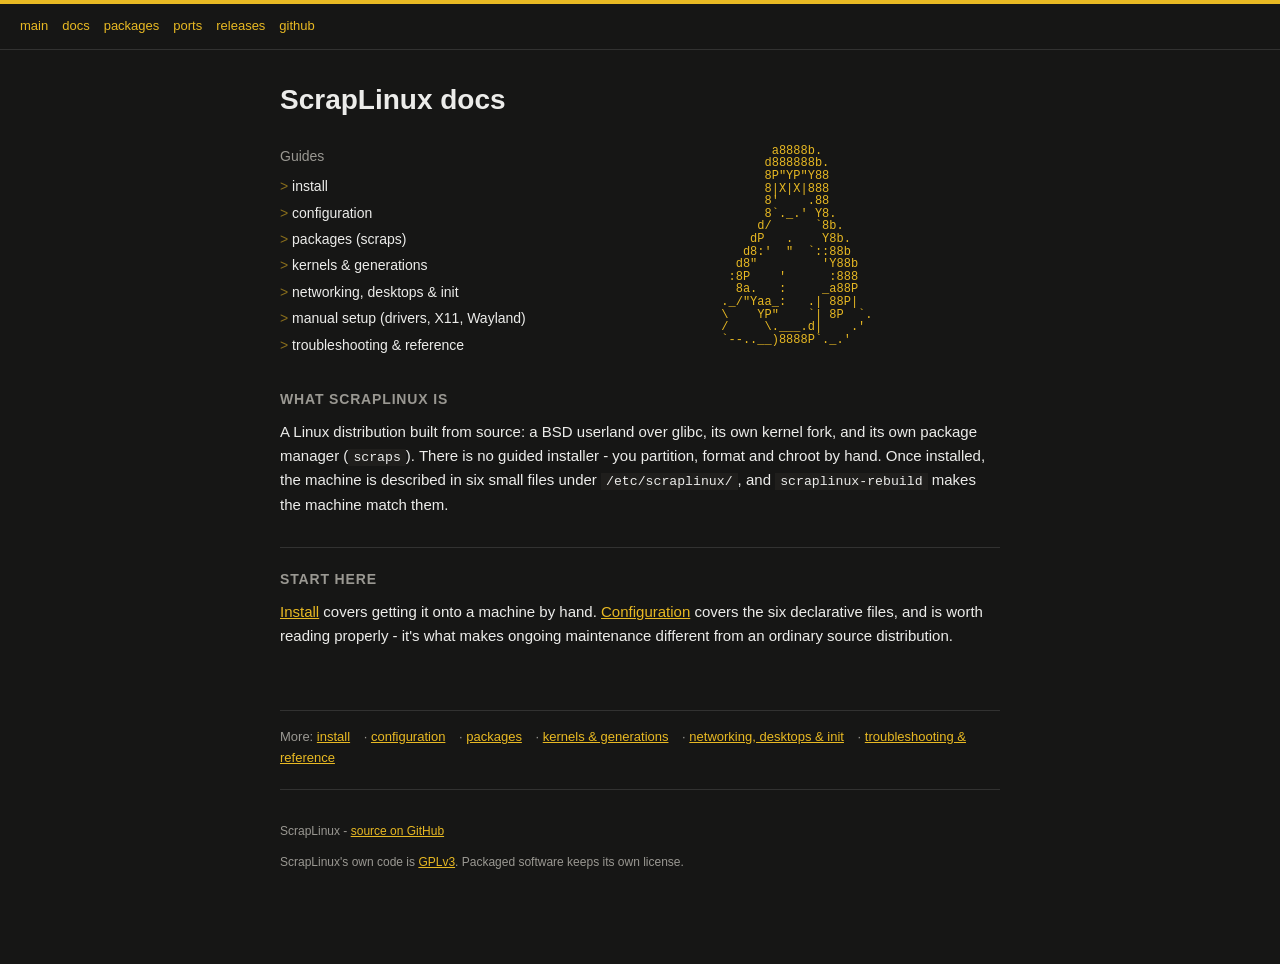
<file: index.html>
<!DOCTYPE html>
<html lang="en">
<head>
<meta charset="utf-8">
<meta name="viewport" content="width=device-width, initial-scale=1">
<title>ScrapLinux docs</title>
<link rel="stylesheet" href="/style.css">
</head>
<body>
<nav class="topbar">
  <a href="https://scraplinux.apiwow.net">main</a>
  <a href="https://scraplinux-docs.apiwow.net">docs</a>
  <a href="https://pkg-scraplinux.apiwow.net">packages</a>
  <a href="https://ports-scraplinux.apiwow.net">ports</a>
  <a href="https://scraplinux-releases.apiwow.net">releases</a>
  <a href="https://github.com/apiwo/scraplinux">github</a>
</nav>
<div class="wrap">
  <header class="hero">
    <h1>ScrapLinux docs</h1>
  </header>

  <div class="top-grid">
    <div class="pages">
      <p>Guides</p>
      <ul>
        <li><a href="/install.html">install</a></li>
        <li><a href="/configure.html">configuration</a></li>
        <li><a href="/packages.html">packages (scraps)</a></li>
        <li><a href="/kernels.html">kernels &amp; generations</a></li>
        <li><a href="/networking.html">networking, desktops &amp; init</a></li>
        <li><a href="/manual.html">manual setup (drivers, X11, Wayland)</a></li>
        <li><a href="/troubleshooting.html">troubleshooting &amp; reference</a></li>
      </ul>
    </div>
    <div class="art">
      <pre>            a8888b.
           d888888b.
           8P"YP"Y88
           8|X|X|888
           8'    .88
           8`._.' Y8.
          d/      `8b.
         dP   .    Y8b.
        d8:'  "  `::88b
       d8"         'Y88b
      :8P    '      :888
       8a.   :     _a88P
     ._/"Yaa_:   .| 88P|
     \    YP"    `| 8P  `.
     /     \.___.d|    .'
     `--..__)8888P`._.'</pre>
    </div>
  </div>

  <section>
    <h2>What ScrapLinux is</h2>
    <p>A Linux distribution built from source: a BSD userland over glibc,
    its own kernel fork, and its own package manager (<code>scraps</code>).
    There is no guided installer - you partition, format and chroot by
    hand. Once installed, the machine is described in six small files
    under <code>/etc/scraplinux/</code>, and <code>scraplinux-rebuild</code> makes
    the machine match them.</p>
  </section>

  <section>
    <h2>Start here</h2>
    <p><a href="/install.html">Install</a> covers getting it onto a
    machine by hand. <a href="/configure.html">Configuration</a> covers
    the six declarative files, and is worth reading properly - it's what
    makes ongoing maintenance different from an ordinary source
    distribution.</p>
  </section>

  <section class="docnav">
    More: <a href="/install.html">install</a> ·
    <a href="/configure.html">configuration</a> ·
    <a href="/packages.html">packages</a> ·
    <a href="/kernels.html">kernels &amp; generations</a> ·
    <a href="/networking.html">networking, desktops &amp; init</a> ·
    <a href="/troubleshooting.html">troubleshooting &amp; reference</a>
  </section>

  <footer>
    <p>ScrapLinux - <a href="https://github.com/apiwo/scraplinux">source on GitHub</a></p>
    <p>ScrapLinux's own code is <a href="https://github.com/apiwo/scraplinux/blob/main/LICENSE">GPLv3</a>. Packaged software keeps its own license.</p>
  </footer>
</div>
</body>
</html>
</file>
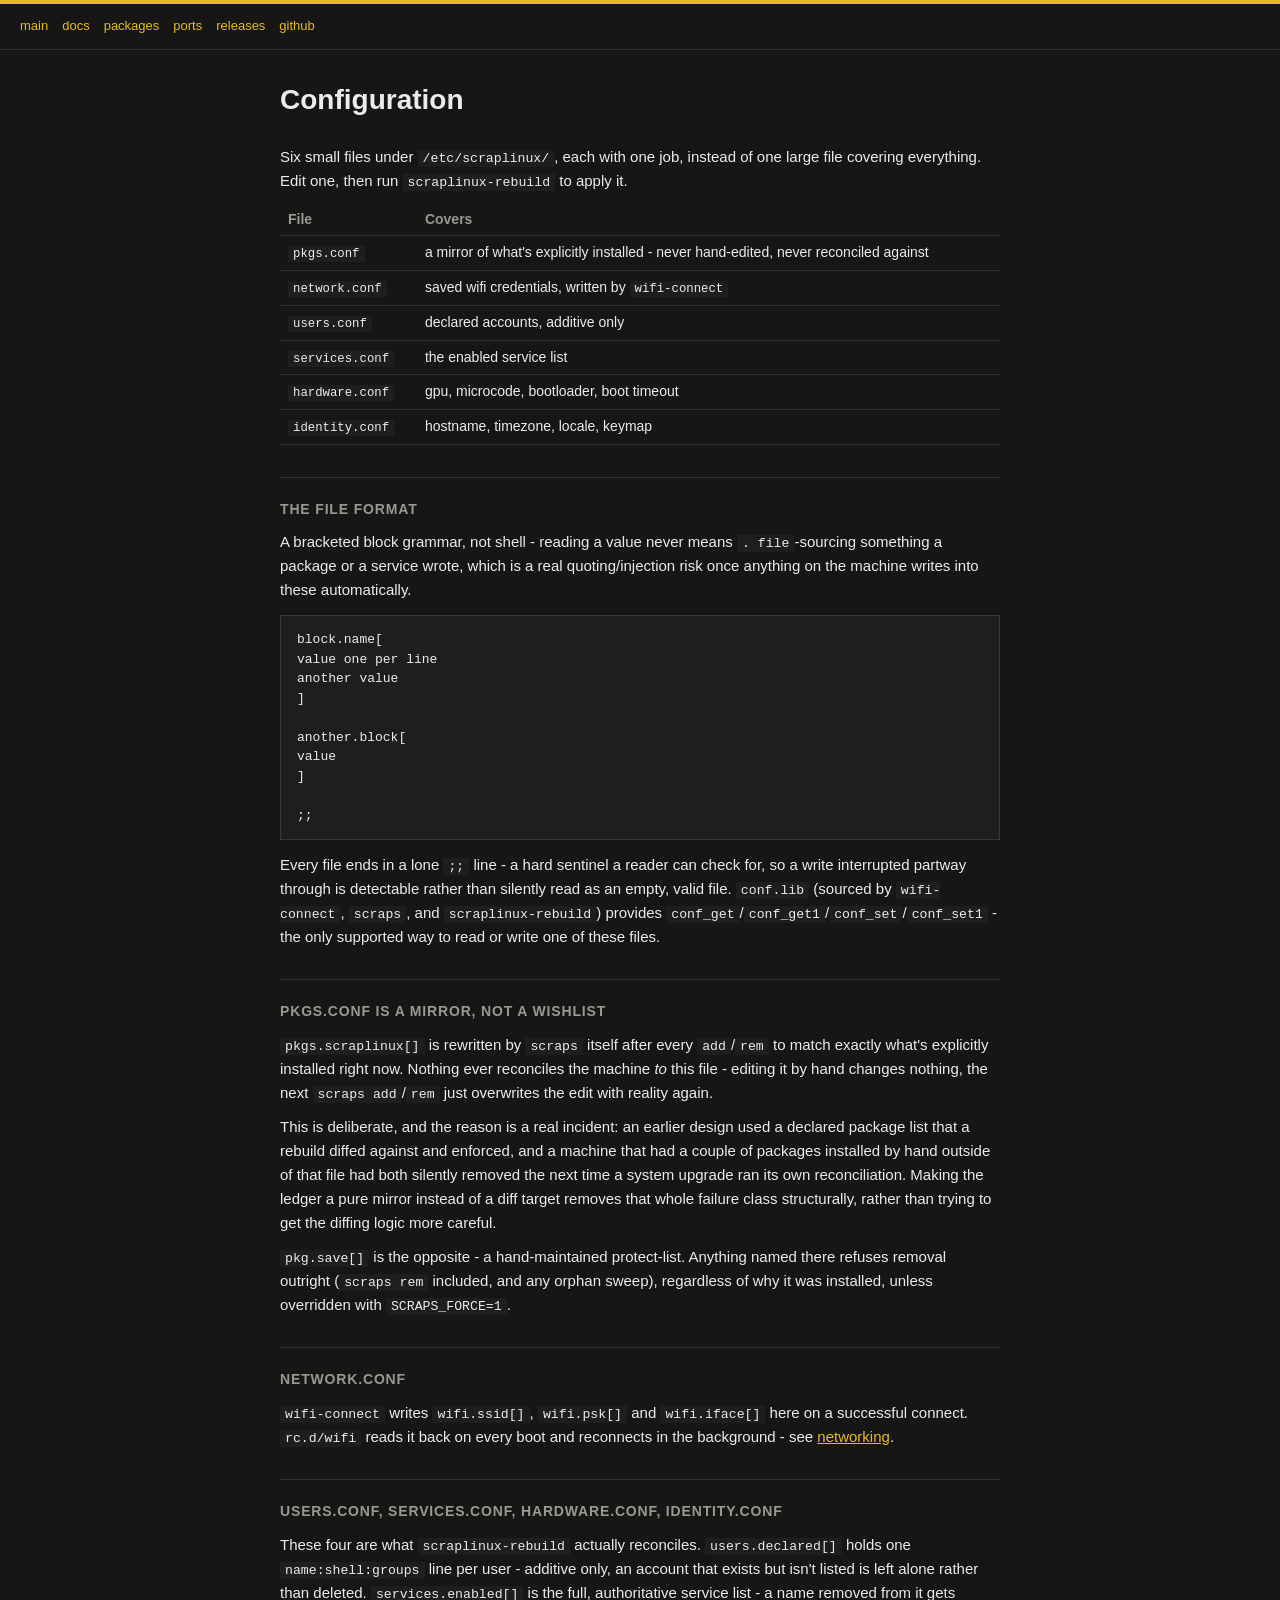
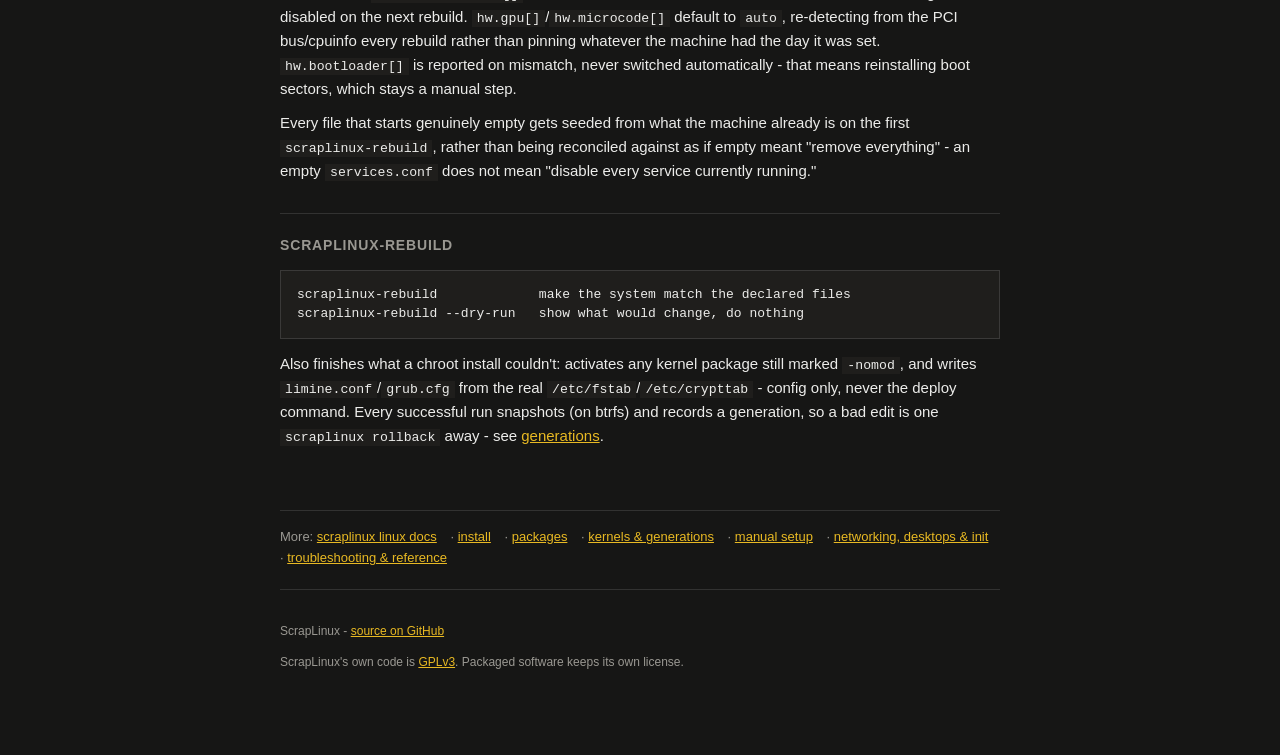
<file: configure.html>
<!DOCTYPE html>
<html lang="en">
<head>
<meta charset="utf-8">
<meta name="viewport" content="width=device-width, initial-scale=1">
<title>Configuration - ScrapLinux docs</title>
<link rel="stylesheet" href="/style.css">
</head>
<body>
<nav class="topbar">
  <a href="https://scraplinux.apiwow.net">main</a>
  <a href="https://scraplinux-docs.apiwow.net">docs</a>
  <a href="https://pkg-scraplinux.apiwow.net">packages</a>
  <a href="https://ports-scraplinux.apiwow.net">ports</a>
  <a href="https://scraplinux-releases.apiwow.net">releases</a>
  <a href="https://github.com/apiwo/scraplinux">github</a>
</nav>
<div class="wrap">
  <header class="hero"><h1>Configuration</h1></header>

  <section>
    <p>Six small files under <code>/etc/scraplinux/</code>, each with one job,
    instead of one large file covering everything. Edit one, then run
    <code>scraplinux-rebuild</code> to apply it.</p>
    <table>
      <tr><th>File</th><th>Covers</th></tr>
      <tr><td><code>pkgs.conf</code></td><td>a mirror of what's explicitly installed - never hand-edited, never reconciled against</td></tr>
      <tr><td><code>network.conf</code></td><td>saved wifi credentials, written by <code>wifi-connect</code></td></tr>
      <tr><td><code>users.conf</code></td><td>declared accounts, additive only</td></tr>
      <tr><td><code>services.conf</code></td><td>the enabled service list</td></tr>
      <tr><td><code>hardware.conf</code></td><td>gpu, microcode, bootloader, boot timeout</td></tr>
      <tr><td><code>identity.conf</code></td><td>hostname, timezone, locale, keymap</td></tr>
    </table>
  </section>

  <section>
    <h2>The file format</h2>
    <p>A bracketed block grammar, not shell - reading a value never
    means <code>. file</code>-sourcing something a package or a service
    wrote, which is a real quoting/injection risk once anything on the
    machine writes into these automatically.</p>
    <pre class="code">block.name[
value one per line
another value
]

another.block[
value
]

;;</pre>
    <p>Every file ends in a lone <code>;;</code> line - a hard sentinel
    a reader can check for, so a write interrupted partway through is
    detectable rather than silently read as an empty, valid file.
    <code>conf.lib</code> (sourced by <code>wifi-connect</code>,
    <code>scraps</code>, and <code>scraplinux-rebuild</code>) provides
    <code>conf_get</code>/<code>conf_get1</code>/<code>conf_set</code>/<code>conf_set1</code>
    - the only supported way to read or write one of these files.</p>
  </section>

  <section>
    <h2>pkgs.conf is a mirror, not a wishlist</h2>
    <p><code>pkgs.scraplinux[]</code> is rewritten by <code>scraps</code> itself
    after every <code>add</code>/<code>rem</code> to match exactly what's
    explicitly installed right now. Nothing ever reconciles the machine
    <em>to</em> this file - editing it by hand changes nothing, the next
    <code>scraps add</code>/<code>rem</code> just overwrites the edit with
    reality again.</p>
    <p>This is deliberate, and the reason is a real incident: an earlier
    design used a declared package list that a rebuild diffed against and
    enforced, and a machine that had a couple of packages installed by
    hand outside of that file had both silently removed the next time a
    system upgrade ran its own reconciliation. Making the ledger a pure
    mirror instead of a diff target removes that whole failure class
    structurally, rather than trying to get the diffing logic more
    careful.</p>
    <p><code>pkg.save[]</code> is the opposite - a hand-maintained
    protect-list. Anything named there refuses removal outright
    (<code>scraps rem</code> included, and any orphan sweep), regardless of
    why it was installed, unless overridden with <code>SCRAPS_FORCE=1</code>.</p>
  </section>

  <section>
    <h2>network.conf</h2>
    <p><code>wifi-connect</code> writes <code>wifi.ssid[]</code>,
    <code>wifi.psk[]</code> and <code>wifi.iface[]</code> here on a
    successful connect. <code>rc.d/wifi</code> reads it back on every
    boot and reconnects in the background - see
    <a href="/networking.html">networking</a>.</p>
  </section>

  <section>
    <h2>users.conf, services.conf, hardware.conf, identity.conf</h2>
    <p>These four are what <code>scraplinux-rebuild</code> actually
    reconciles. <code>users.declared[]</code> holds one
    <code>name:shell:groups</code> line per user - additive only, an
    account that exists but isn't listed is left alone rather than
    deleted. <code>services.enabled[]</code> is the full, authoritative
    service list - a name removed from it gets disabled on the next
    rebuild. <code>hw.gpu[]</code>/<code>hw.microcode[]</code> default to
    <code>auto</code>, re-detecting from the PCI bus/cpuinfo every
    rebuild rather than pinning whatever the machine had the day it was
    set. <code>hw.bootloader[]</code> is reported on mismatch, never
    switched automatically - that means reinstalling boot sectors, which
    stays a manual step.</p>
    <p>Every file that starts genuinely empty gets seeded from what the
    machine already is on the first <code>scraplinux-rebuild</code>, rather
    than being reconciled against as if empty meant "remove everything" -
    an empty <code>services.conf</code> does not mean "disable every
    service currently running."</p>
  </section>

  <section>
    <h2>scraplinux-rebuild</h2>
    <pre class="code">scraplinux-rebuild             make the system match the declared files
scraplinux-rebuild --dry-run   show what would change, do nothing</pre>
    <p>Also finishes what a chroot install couldn't: activates any kernel
    package still marked <code>-nomod</code>, and writes
    <code>limine.conf</code>/<code>grub.cfg</code> from the real
    <code>/etc/fstab</code>/<code>/etc/crypttab</code> - config only,
    never the deploy command. Every successful run snapshots (on btrfs)
    and records a generation, so a bad edit is one
    <code>scraplinux rollback</code> away - see
    <a href="/kernels.html">generations</a>.</p>
  </section>

  <section class="docnav">
    More: <a href="/">scraplinux linux docs</a> ·
    <a href="/install.html">install</a> ·
    <a href="/packages.html">packages</a> ·
    <a href="/kernels.html">kernels &amp; generations</a> ·
    <a href="/manual.html">manual setup</a> ·
    <a href="/networking.html">networking, desktops &amp; init</a> ·
    <a href="/troubleshooting.html">troubleshooting &amp; reference</a>
  </section>

  <footer>
    <p>ScrapLinux - <a href="https://github.com/apiwo/scraplinux">source on GitHub</a></p>
    <p>ScrapLinux's own code is <a href="https://github.com/apiwo/scraplinux/blob/main/LICENSE">GPLv3</a>. Packaged software keeps its own license.</p>
  </footer>
</div>
</body>
</html>
</file>
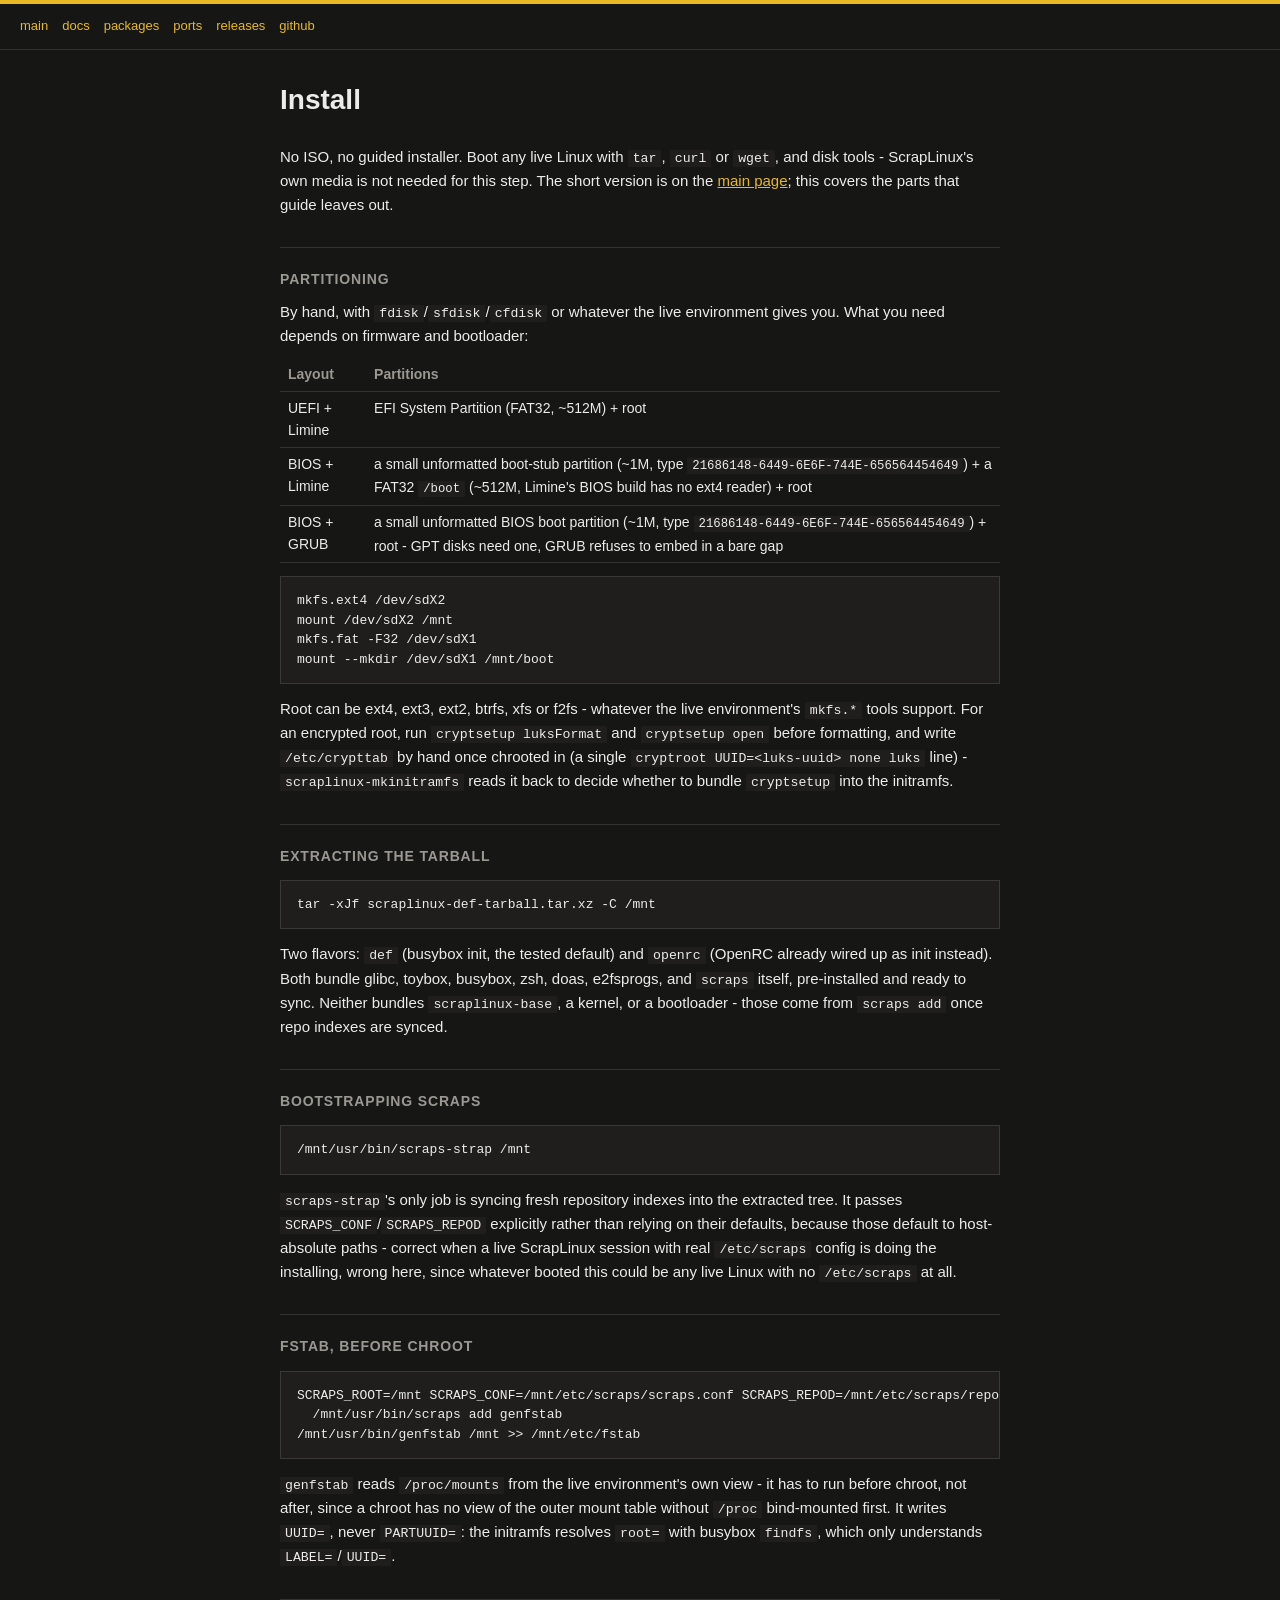
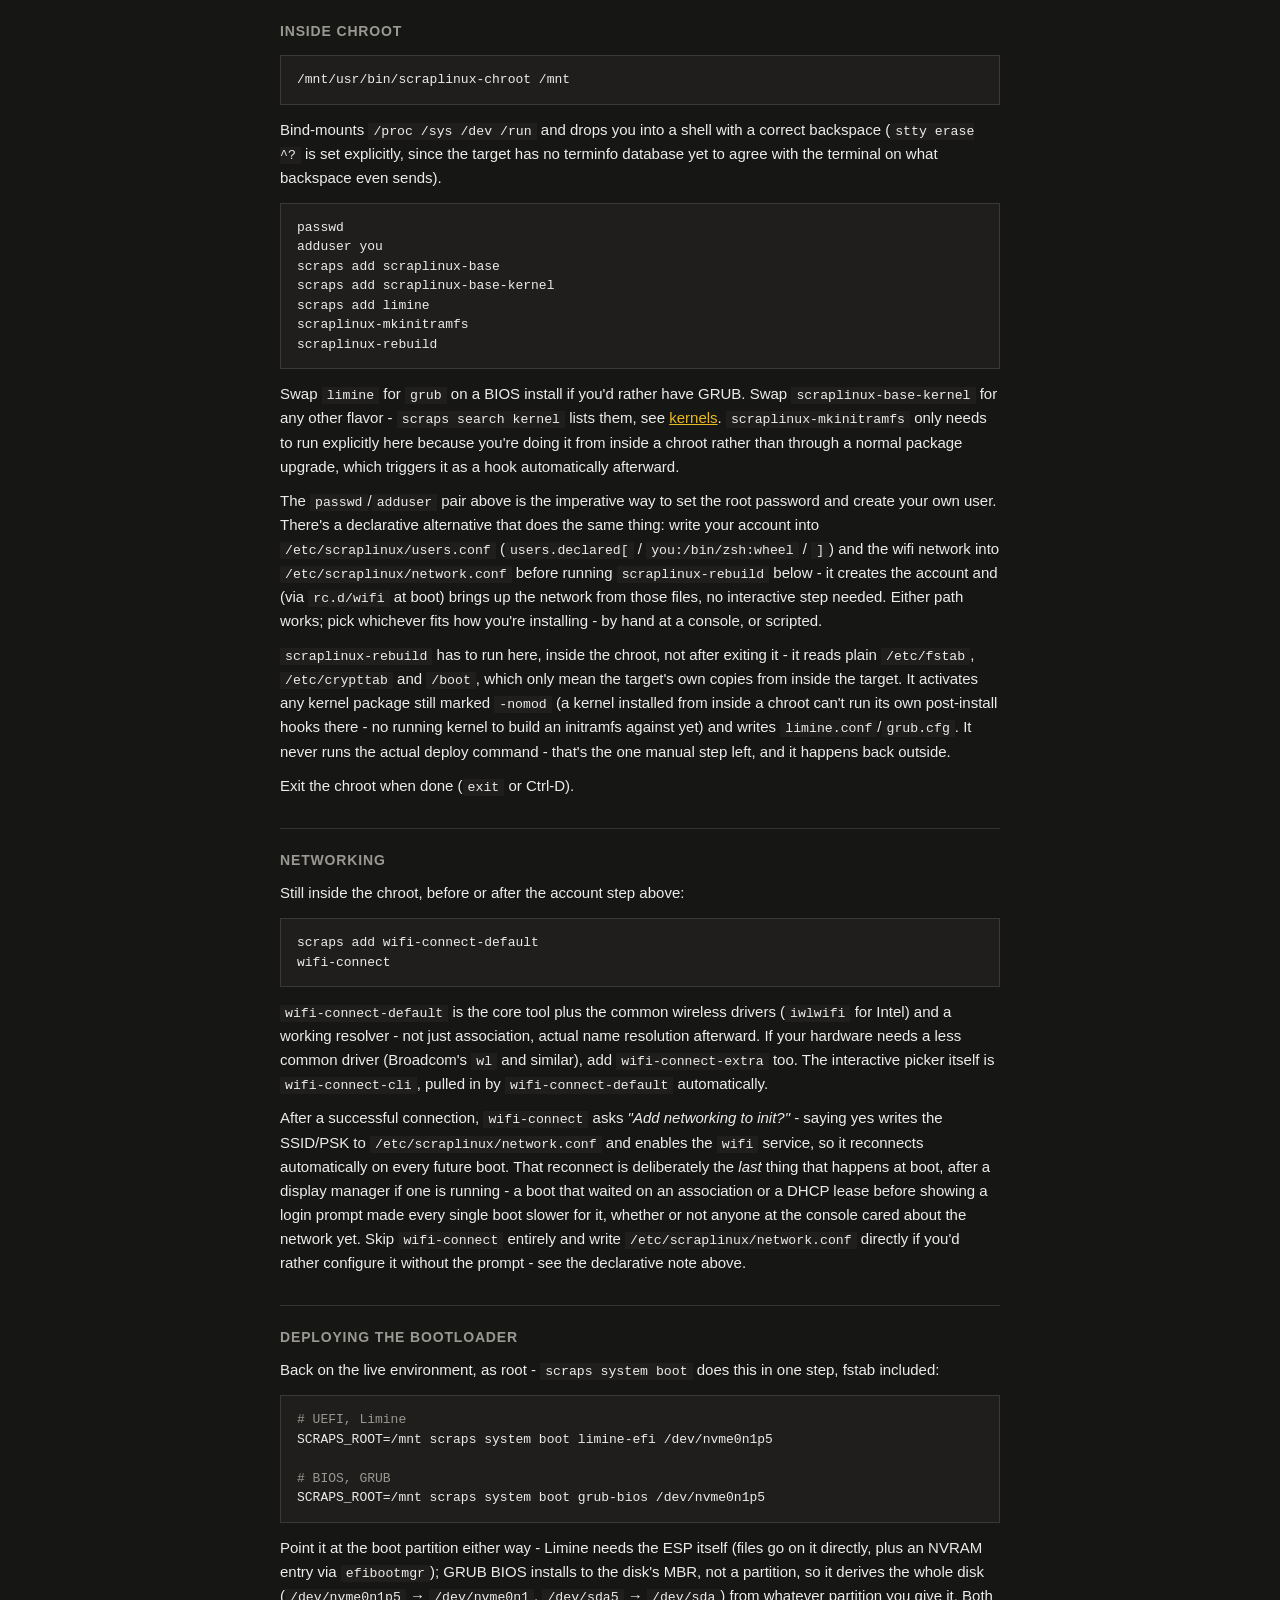
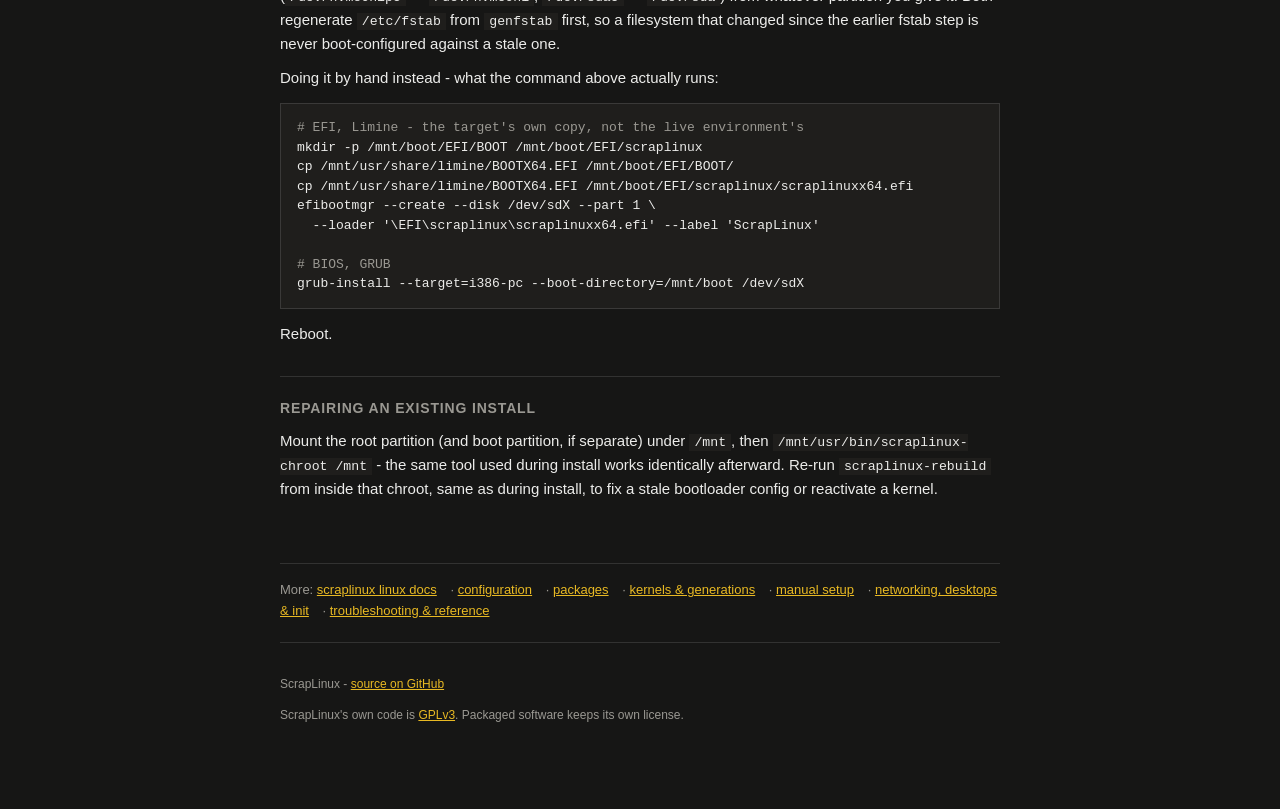
<file: install.html>
<!DOCTYPE html>
<html lang="en">
<head>
<meta charset="utf-8">
<meta name="viewport" content="width=device-width, initial-scale=1">
<title>Install - ScrapLinux docs</title>
<link rel="stylesheet" href="/style.css">
</head>
<body>
<nav class="topbar">
  <a href="https://scraplinux.apiwow.net">main</a>
  <a href="https://scraplinux-docs.apiwow.net">docs</a>
  <a href="https://pkg-scraplinux.apiwow.net">packages</a>
  <a href="https://ports-scraplinux.apiwow.net">ports</a>
  <a href="https://scraplinux-releases.apiwow.net">releases</a>
  <a href="https://github.com/apiwo/scraplinux">github</a>
</nav>
<div class="wrap">
  <header class="hero"><h1>Install</h1></header>

  <section>
    <p>No ISO, no guided installer. Boot any live Linux with
    <code>tar</code>, <code>curl</code> or <code>wget</code>, and disk
    tools - ScrapLinux's own media is not needed for this step. The short
    version is on the <a href="https://scraplinux.apiwow.net">main
    page</a>; this covers the parts that guide leaves out.</p>
  </section>

  <section>
    <h2>Partitioning</h2>
    <p>By hand, with <code>fdisk</code>/<code>sfdisk</code>/<code>cfdisk</code>
    or whatever the live environment gives you. What you need depends on
    firmware and bootloader:</p>
    <table>
      <tr><th>Layout</th><th>Partitions</th></tr>
      <tr><td>UEFI + Limine</td><td>EFI System Partition (FAT32, ~512M) + root</td></tr>
      <tr><td>BIOS + Limine</td><td>a small unformatted boot-stub partition (~1M, type <code>21686148-6449-6E6F-744E-656564454649</code>) + a FAT32 <code>/boot</code> (~512M, Limine's BIOS build has no ext4 reader) + root</td></tr>
      <tr><td>BIOS + GRUB</td><td>a small unformatted BIOS boot partition (~1M, type <code>21686148-6449-6E6F-744E-656564454649</code>) + root - GPT disks need one, GRUB refuses to embed in a bare gap</td></tr>
    </table>
    <pre class="code">mkfs.ext4 /dev/sdX2
mount /dev/sdX2 /mnt
mkfs.fat -F32 /dev/sdX1
mount --mkdir /dev/sdX1 /mnt/boot</pre>
    <p>Root can be ext4, ext3, ext2, btrfs, xfs or f2fs - whatever the
    live environment's <code>mkfs.*</code> tools support. For an
    encrypted root, run <code>cryptsetup luksFormat</code> and
    <code>cryptsetup open</code> before formatting, and write
    <code>/etc/crypttab</code> by hand once chrooted in (a single
    <code>cryptroot UUID=&lt;luks-uuid&gt; none luks</code> line) -
    <code>scraplinux-mkinitramfs</code> reads it back to decide whether to
    bundle <code>cryptsetup</code> into the initramfs.</p>
  </section>

  <section>
    <h2>Extracting the tarball</h2>
    <pre class="code">tar -xJf scraplinux-def-tarball.tar.xz -C /mnt</pre>
    <p>Two flavors: <code>def</code> (busybox init, the tested default)
    and <code>openrc</code> (OpenRC already wired up as init instead).
    Both bundle glibc, toybox, busybox, zsh, doas, e2fsprogs, and
    <code>scraps</code> itself, pre-installed and ready to sync. Neither
    bundles <code>scraplinux-base</code>, a kernel, or a bootloader - those
    come from <code>scraps add</code> once repo indexes are synced.</p>
  </section>

  <section>
    <h2>Bootstrapping scraps</h2>
    <pre class="code">/mnt/usr/bin/scraps-strap /mnt</pre>
    <p><code>scraps-strap</code>'s only job is syncing fresh repository
    indexes into the extracted tree. It passes
    <code>SCRAPS_CONF</code>/<code>SCRAPS_REPOD</code> explicitly rather than
    relying on their defaults, because those default to host-absolute
    paths - correct when a live ScrapLinux session with real
    <code>/etc/scraps</code> config is doing the installing, wrong here,
    since whatever booted this could be any live Linux with no
    <code>/etc/scraps</code> at all.</p>
  </section>

  <section>
    <h2>fstab, before chroot</h2>
    <pre class="code">SCRAPS_ROOT=/mnt SCRAPS_CONF=/mnt/etc/scraps/scraps.conf SCRAPS_REPOD=/mnt/etc/scraps/repos.d \
  /mnt/usr/bin/scraps add genfstab
/mnt/usr/bin/genfstab /mnt >> /mnt/etc/fstab</pre>
    <p><code>genfstab</code> reads <code>/proc/mounts</code> from the
    live environment's own view - it has to run before chroot, not after,
    since a chroot has no view of the outer mount table without
    <code>/proc</code> bind-mounted first. It writes <code>UUID=</code>,
    never <code>PARTUUID=</code>: the initramfs resolves <code>root=</code>
    with busybox <code>findfs</code>, which only understands
    <code>LABEL=</code>/<code>UUID=</code>.</p>
  </section>

  <section>
    <h2>Inside chroot</h2>
    <pre class="code">/mnt/usr/bin/scraplinux-chroot /mnt</pre>
    <p>Bind-mounts <code>/proc /sys /dev /run</code> and drops you into a
    shell with a correct backspace (<code>stty erase ^?</code> is set
    explicitly, since the target has no terminfo database yet to agree
    with the terminal on what backspace even sends).</p>
    <pre class="code">passwd
adduser you
scraps add scraplinux-base
scraps add scraplinux-base-kernel
scraps add limine
scraplinux-mkinitramfs
scraplinux-rebuild</pre>
    <p>Swap <code>limine</code> for <code>grub</code> on a BIOS install
    if you'd rather have GRUB. Swap <code>scraplinux-base-kernel</code> for
    any other flavor - <code>scraps search kernel</code> lists them, see
    <a href="/kernels.html">kernels</a>. <code>scraplinux-mkinitramfs</code>
    only needs to run explicitly here because you're doing it from inside
    a chroot rather than through a normal package upgrade, which triggers
    it as a hook automatically afterward.</p>
    <p>The <code>passwd</code>/<code>adduser</code> pair above is the
    imperative way to set the root password and create your own user.
    There's a declarative alternative that does the same thing:
    write your account into <code>/etc/scraplinux/users.conf</code>
    (<code>users.declared[</code> / <code>you:/bin/zsh:wheel</code> /
    <code>]</code>) and the wifi network into
    <code>/etc/scraplinux/network.conf</code> before running
    <code>scraplinux-rebuild</code> below - it creates the account and
    (via <code>rc.d/wifi</code> at boot) brings up the network from those
    files, no interactive step needed. Either path works; pick whichever
    fits how you're installing - by hand at a console, or scripted.</p>
    <p><code>scraplinux-rebuild</code> has to run here, inside the chroot,
    not after exiting it - it reads plain <code>/etc/fstab</code>,
    <code>/etc/crypttab</code> and <code>/boot</code>, which only mean
    the target's own copies from inside the target. It activates any
    kernel package still marked <code>-nomod</code> (a kernel installed
    from inside a chroot can't run its own post-install hooks there -
    no running kernel to build an initramfs against yet) and writes
    <code>limine.conf</code>/<code>grub.cfg</code>. It never runs the
    actual deploy command - that's the one manual step left, and it
    happens back outside.</p>
    <p>Exit the chroot when done (<code>exit</code> or Ctrl-D).</p>
  </section>

  <section>
    <h2>Networking</h2>
    <p>Still inside the chroot, before or after the account step above:</p>
    <pre class="code">scraps add wifi-connect-default
wifi-connect</pre>
    <p><code>wifi-connect-default</code> is the core tool plus the common
    wireless drivers (<code>iwlwifi</code> for Intel) and a working
    resolver - not just association, actual name resolution afterward.
    If your hardware needs a less common driver (Broadcom's <code>wl</code>
    and similar), add <code>wifi-connect-extra</code> too. The interactive
    picker itself is <code>wifi-connect-cli</code>, pulled in by
    <code>wifi-connect-default</code> automatically.</p>
    <p>After a successful connection, <code>wifi-connect</code> asks
    <em>"Add networking to init?"</em> - saying yes writes the SSID/PSK to
    <code>/etc/scraplinux/network.conf</code> and enables the
    <code>wifi</code> service, so it reconnects automatically on every
    future boot. That reconnect is deliberately the <em>last</em> thing
    that happens at boot, after a display manager if one is running - a
    boot that waited on an association or a DHCP lease before showing a
    login prompt made every single boot slower for it, whether or not
    anyone at the console cared about the network yet. Skip
    <code>wifi-connect</code> entirely and write
    <code>/etc/scraplinux/network.conf</code> directly if you'd rather
    configure it without the prompt - see the declarative note above.</p>
  </section>

  <section>
    <h2>Deploying the bootloader</h2>
    <p>Back on the live environment, as root - <code>scraps system boot</code>
    does this in one step, fstab included:</p>
    <pre class="code"><span class="c"># UEFI, Limine</span>
SCRAPS_ROOT=/mnt scraps system boot limine-efi /dev/nvme0n1p5

<span class="c"># BIOS, GRUB</span>
SCRAPS_ROOT=/mnt scraps system boot grub-bios /dev/nvme0n1p5</pre>
    <p>Point it at the boot partition either way - Limine needs the ESP
    itself (files go on it directly, plus an NVRAM entry via
    <code>efibootmgr</code>); GRUB BIOS installs to the disk's MBR, not a
    partition, so it derives the whole disk
    (<code>/dev/nvme0n1p5</code> → <code>/dev/nvme0n1</code>,
    <code>/dev/sda5</code> → <code>/dev/sda</code>) from whatever partition
    you give it. Both regenerate <code>/etc/fstab</code> from
    <code>genfstab</code> first, so a filesystem that changed since the
    earlier fstab step is never boot-configured against a stale one.</p>
    <p>Doing it by hand instead - what the command above actually runs:</p>
    <pre class="code"><span class="c"># EFI, Limine - the target's own copy, not the live environment's</span>
mkdir -p /mnt/boot/EFI/BOOT /mnt/boot/EFI/scraplinux
cp /mnt/usr/share/limine/BOOTX64.EFI /mnt/boot/EFI/BOOT/
cp /mnt/usr/share/limine/BOOTX64.EFI /mnt/boot/EFI/scraplinux/scraplinuxx64.efi
efibootmgr --create --disk /dev/sdX --part 1 \
  --loader '\EFI\scraplinux\scraplinuxx64.efi' --label 'ScrapLinux'

<span class="c"># BIOS, GRUB</span>
grub-install --target=i386-pc --boot-directory=/mnt/boot /dev/sdX</pre>
    <p>Reboot.</p>
  </section>

  <section>
    <h2>Repairing an existing install</h2>
    <p>Mount the root partition (and boot partition, if separate) under
    <code>/mnt</code>, then <code>/mnt/usr/bin/scraplinux-chroot /mnt</code> - the
    same tool used during install works identically afterward. Re-run
    <code>scraplinux-rebuild</code> from inside that chroot, same as during
    install, to fix a stale
    bootloader config or reactivate a kernel.</p>
  </section>

  <section class="docnav">
    More: <a href="/">scraplinux linux docs</a> ·
    <a href="/configure.html">configuration</a> ·
    <a href="/packages.html">packages</a> ·
    <a href="/kernels.html">kernels &amp; generations</a> ·
    <a href="/manual.html">manual setup</a> ·
    <a href="/networking.html">networking, desktops &amp; init</a> ·
    <a href="/troubleshooting.html">troubleshooting &amp; reference</a>
  </section>

  <footer>
    <p>ScrapLinux - <a href="https://github.com/apiwo/scraplinux">source on GitHub</a></p>
    <p>ScrapLinux's own code is <a href="https://github.com/apiwo/scraplinux/blob/main/LICENSE">GPLv3</a>. Packaged software keeps its own license.</p>
  </footer>
</div>
</body>
</html>
</file>
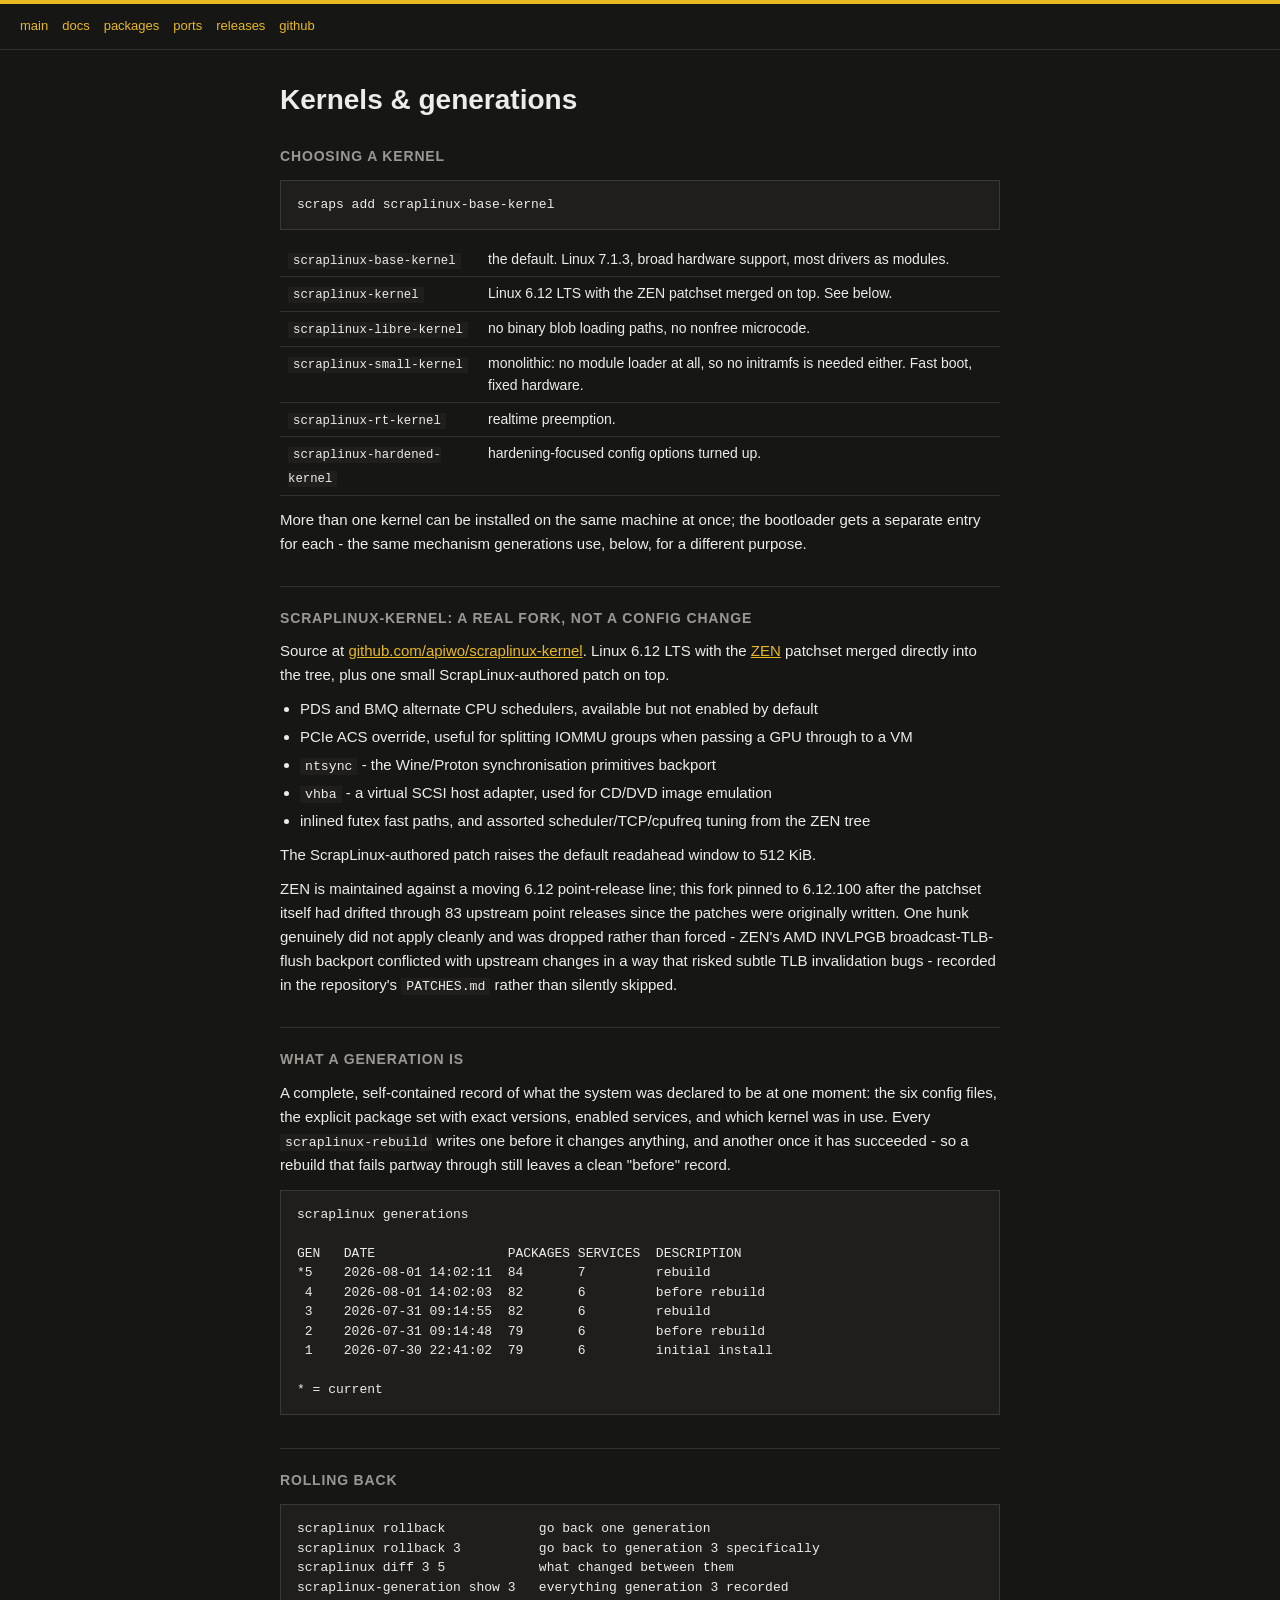
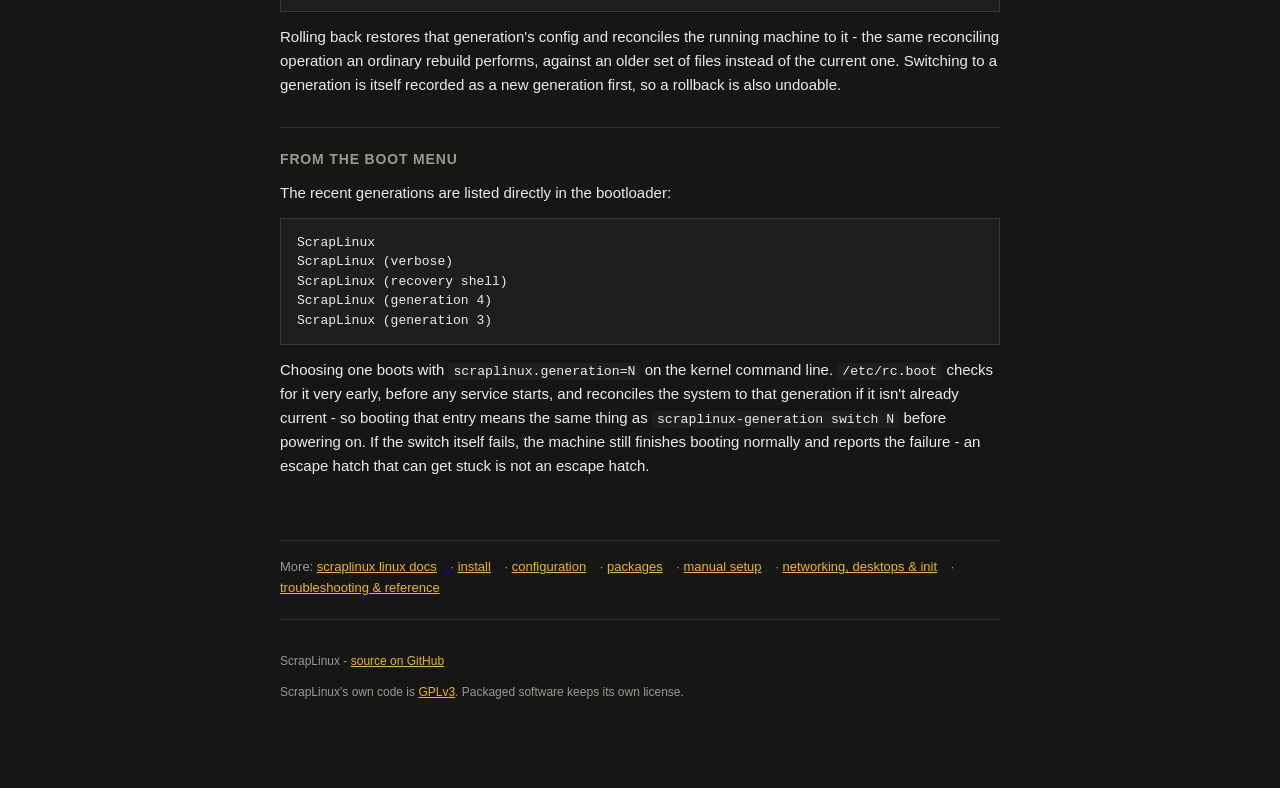
<file: kernels.html>
<!DOCTYPE html>
<html lang="en">
<head>
<meta charset="utf-8">
<meta name="viewport" content="width=device-width, initial-scale=1">
<title>Kernels &amp; generations - ScrapLinux docs</title>
<link rel="stylesheet" href="/style.css">
</head>
<body>
<nav class="topbar">
  <a href="https://scraplinux.apiwow.net">main</a>
  <a href="https://scraplinux-docs.apiwow.net">docs</a>
  <a href="https://pkg-scraplinux.apiwow.net">packages</a>
  <a href="https://ports-scraplinux.apiwow.net">ports</a>
  <a href="https://scraplinux-releases.apiwow.net">releases</a>
  <a href="https://github.com/apiwo/scraplinux">github</a>
</nav>
<div class="wrap">
  <header class="hero"><h1>Kernels &amp; generations</h1></header>

  <section>
    <h2>Choosing a kernel</h2>
    <pre class="code">scraps add scraplinux-base-kernel</pre>
    <table>
      <tr><td><code>scraplinux-base-kernel</code></td>
          <td>the default. Linux 7.1.3, broad hardware support, most drivers as modules.</td></tr>
      <tr><td><code>scraplinux-kernel</code></td>
          <td>Linux 6.12 LTS with the ZEN patchset merged on top. See below.</td></tr>
      <tr><td><code>scraplinux-libre-kernel</code></td>
          <td>no binary blob loading paths, no nonfree microcode.</td></tr>
      <tr><td><code>scraplinux-small-kernel</code></td>
          <td>monolithic: no module loader at all, so no initramfs is needed either. Fast boot, fixed hardware.</td></tr>
      <tr><td><code>scraplinux-rt-kernel</code></td>
          <td>realtime preemption.</td></tr>
      <tr><td><code>scraplinux-hardened-kernel</code></td>
          <td>hardening-focused config options turned up.</td></tr>
    </table>
    <p>More than one kernel can be installed on the same machine at once;
    the bootloader gets a separate entry for each - the same mechanism
    generations use, below, for a different purpose.</p>
  </section>

  <section>
    <h2>scraplinux-kernel: a real fork, not a config change</h2>
    <p>Source at
    <a href="https://github.com/apiwo/scraplinux-kernel">github.com/apiwo/scraplinux-kernel</a>.
    Linux 6.12 LTS with the
    <a href="https://github.com/zen-kernel/zen-kernel">ZEN</a> patchset
    merged directly into the tree, plus one small ScrapLinux-authored patch
    on top.</p>
    <ul>
      <li>PDS and BMQ alternate CPU schedulers, available but not enabled by default</li>
      <li>PCIe ACS override, useful for splitting IOMMU groups when passing a GPU through to a VM</li>
      <li><code>ntsync</code> - the Wine/Proton synchronisation primitives backport</li>
      <li><code>vhba</code> - a virtual SCSI host adapter, used for CD/DVD image emulation</li>
      <li>inlined futex fast paths, and assorted scheduler/TCP/cpufreq tuning from the ZEN tree</li>
    </ul>
    <p>The ScrapLinux-authored patch raises the default readahead window to
    512 KiB.</p>
    <p>ZEN is maintained against a moving 6.12 point-release line; this
    fork pinned to 6.12.100 after the patchset itself had drifted through
    83 upstream point releases since the patches were originally written.
    One hunk genuinely did not apply cleanly and was dropped rather than
    forced - ZEN's AMD INVLPGB broadcast-TLB-flush backport conflicted
    with upstream changes in a way that risked subtle TLB invalidation
    bugs - recorded in the repository's <code>PATCHES.md</code> rather
    than silently skipped.</p>
  </section>

  <section>
    <h2>What a generation is</h2>
    <p>A complete, self-contained record of what the system was declared
    to be at one moment: the six config files, the explicit package set
    with exact versions, enabled services, and which kernel was in use.
    Every <code>scraplinux-rebuild</code> writes one before it changes
    anything, and another once it has succeeded - so a rebuild that fails
    partway through still leaves a clean "before" record.</p>
    <pre class="code">scraplinux generations

GEN   DATE                 PACKAGES SERVICES  DESCRIPTION
*5    2026-08-01 14:02:11  84       7         rebuild
 4    2026-08-01 14:02:03  82       6         before rebuild
 3    2026-07-31 09:14:55  82       6         rebuild
 2    2026-07-31 09:14:48  79       6         before rebuild
 1    2026-07-30 22:41:02  79       6         initial install

* = current</pre>
  </section>

  <section>
    <h2>Rolling back</h2>
    <pre class="code">scraplinux rollback            go back one generation
scraplinux rollback 3          go back to generation 3 specifically
scraplinux diff 3 5            what changed between them
scraplinux-generation show 3   everything generation 3 recorded</pre>
    <p>Rolling back restores that generation's config and reconciles the
    running machine to it - the same reconciling operation an ordinary
    rebuild performs, against an older set of files instead of the
    current one. Switching to a generation is itself recorded as a new
    generation first, so a rollback is also undoable.</p>
  </section>

  <section>
    <h2>From the boot menu</h2>
    <p>The recent generations are listed directly in the bootloader:</p>
    <pre class="code">ScrapLinux
ScrapLinux (verbose)
ScrapLinux (recovery shell)
ScrapLinux (generation 4)
ScrapLinux (generation 3)</pre>
    <p>Choosing one boots with <code>scraplinux.generation=N</code> on the
    kernel command line. <code>/etc/rc.boot</code> checks for it very
    early, before any service starts, and reconciles the system to that
    generation if it isn't already current - so booting that entry means
    the same thing as <code>scraplinux-generation switch N</code> before
    powering on. If the switch itself fails, the machine still finishes
    booting normally and reports the failure - an escape hatch that can
    get stuck is not an escape hatch.</p>
  </section>

  <section class="docnav">
    More: <a href="/">scraplinux linux docs</a> ·
    <a href="/install.html">install</a> ·
    <a href="/configure.html">configuration</a> ·
    <a href="/packages.html">packages</a> ·
    <a href="/manual.html">manual setup</a> ·
    <a href="/networking.html">networking, desktops &amp; init</a> ·
    <a href="/troubleshooting.html">troubleshooting &amp; reference</a>
  </section>

  <footer>
    <p>ScrapLinux - <a href="https://github.com/apiwo/scraplinux">source on GitHub</a></p>
    <p>ScrapLinux's own code is <a href="https://github.com/apiwo/scraplinux/blob/main/LICENSE">GPLv3</a>. Packaged software keeps its own license.</p>
  </footer>
</div>
</body>
</html>
</file>
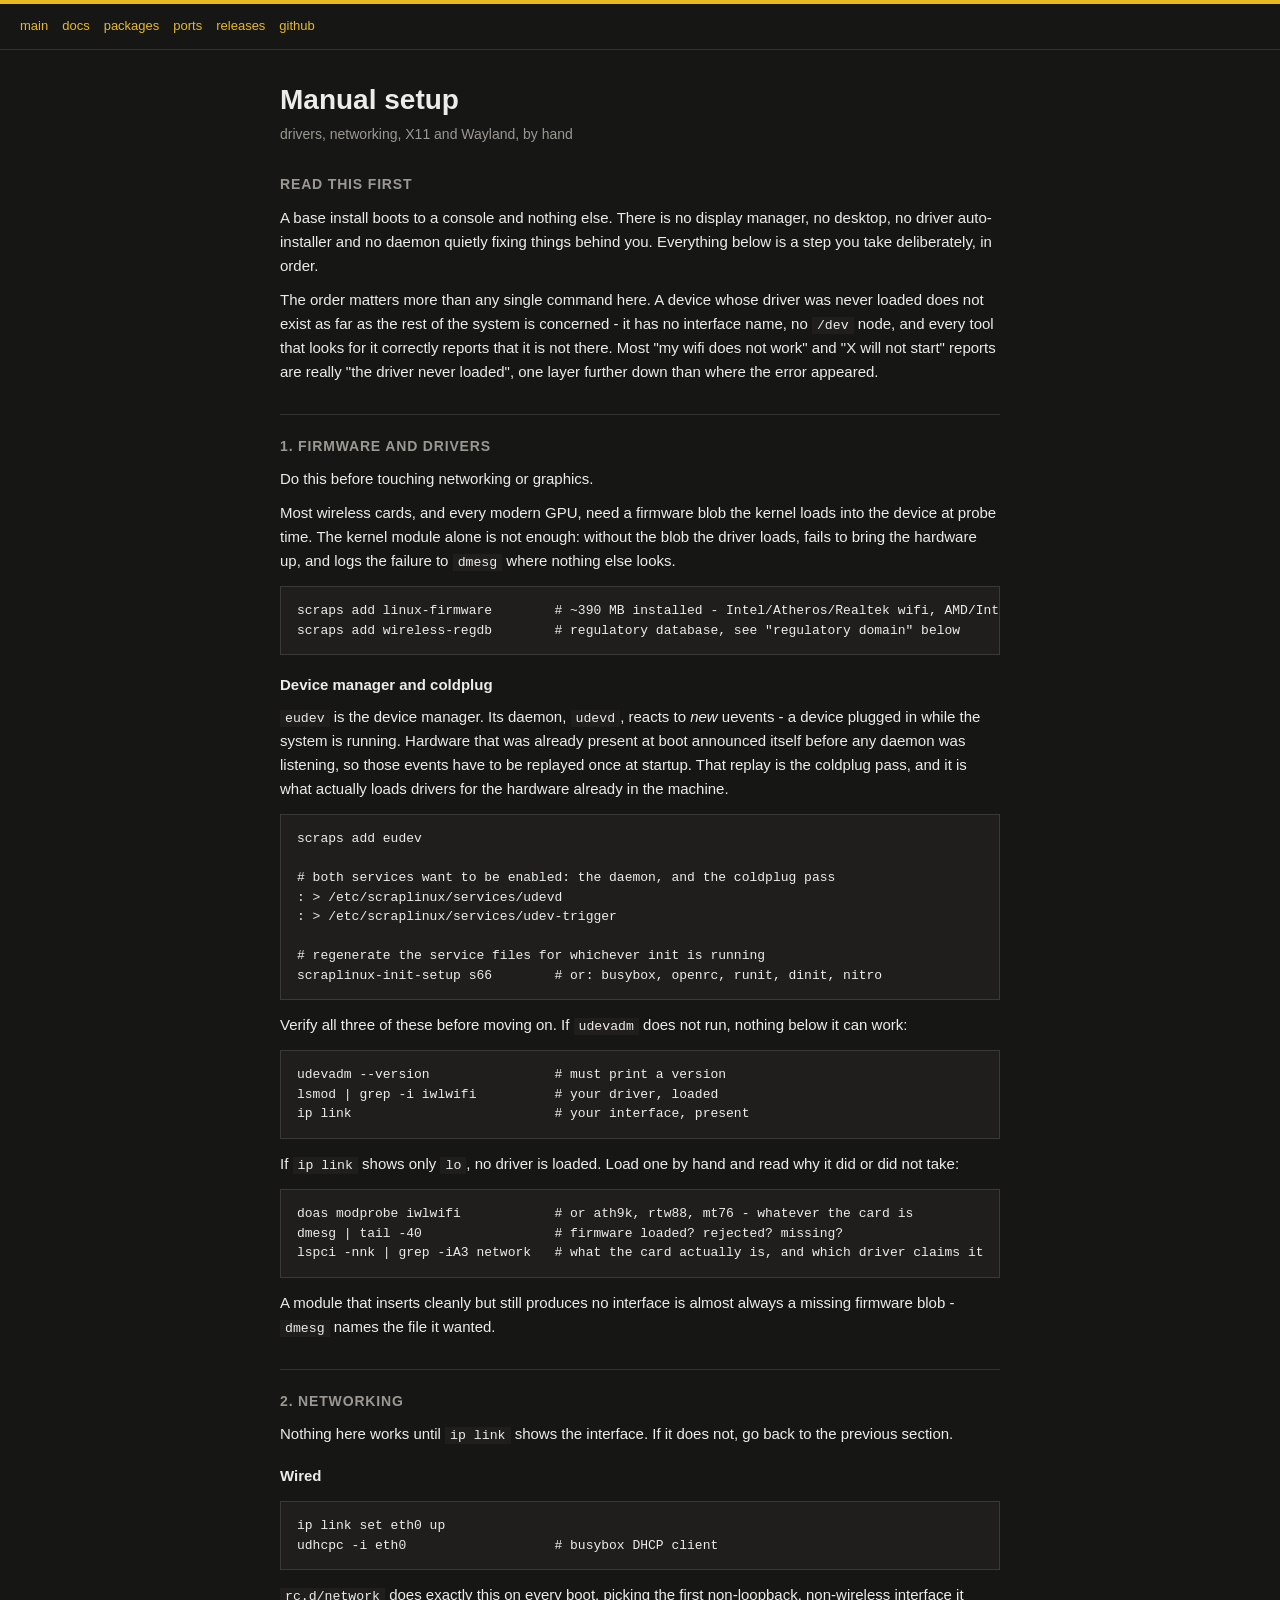
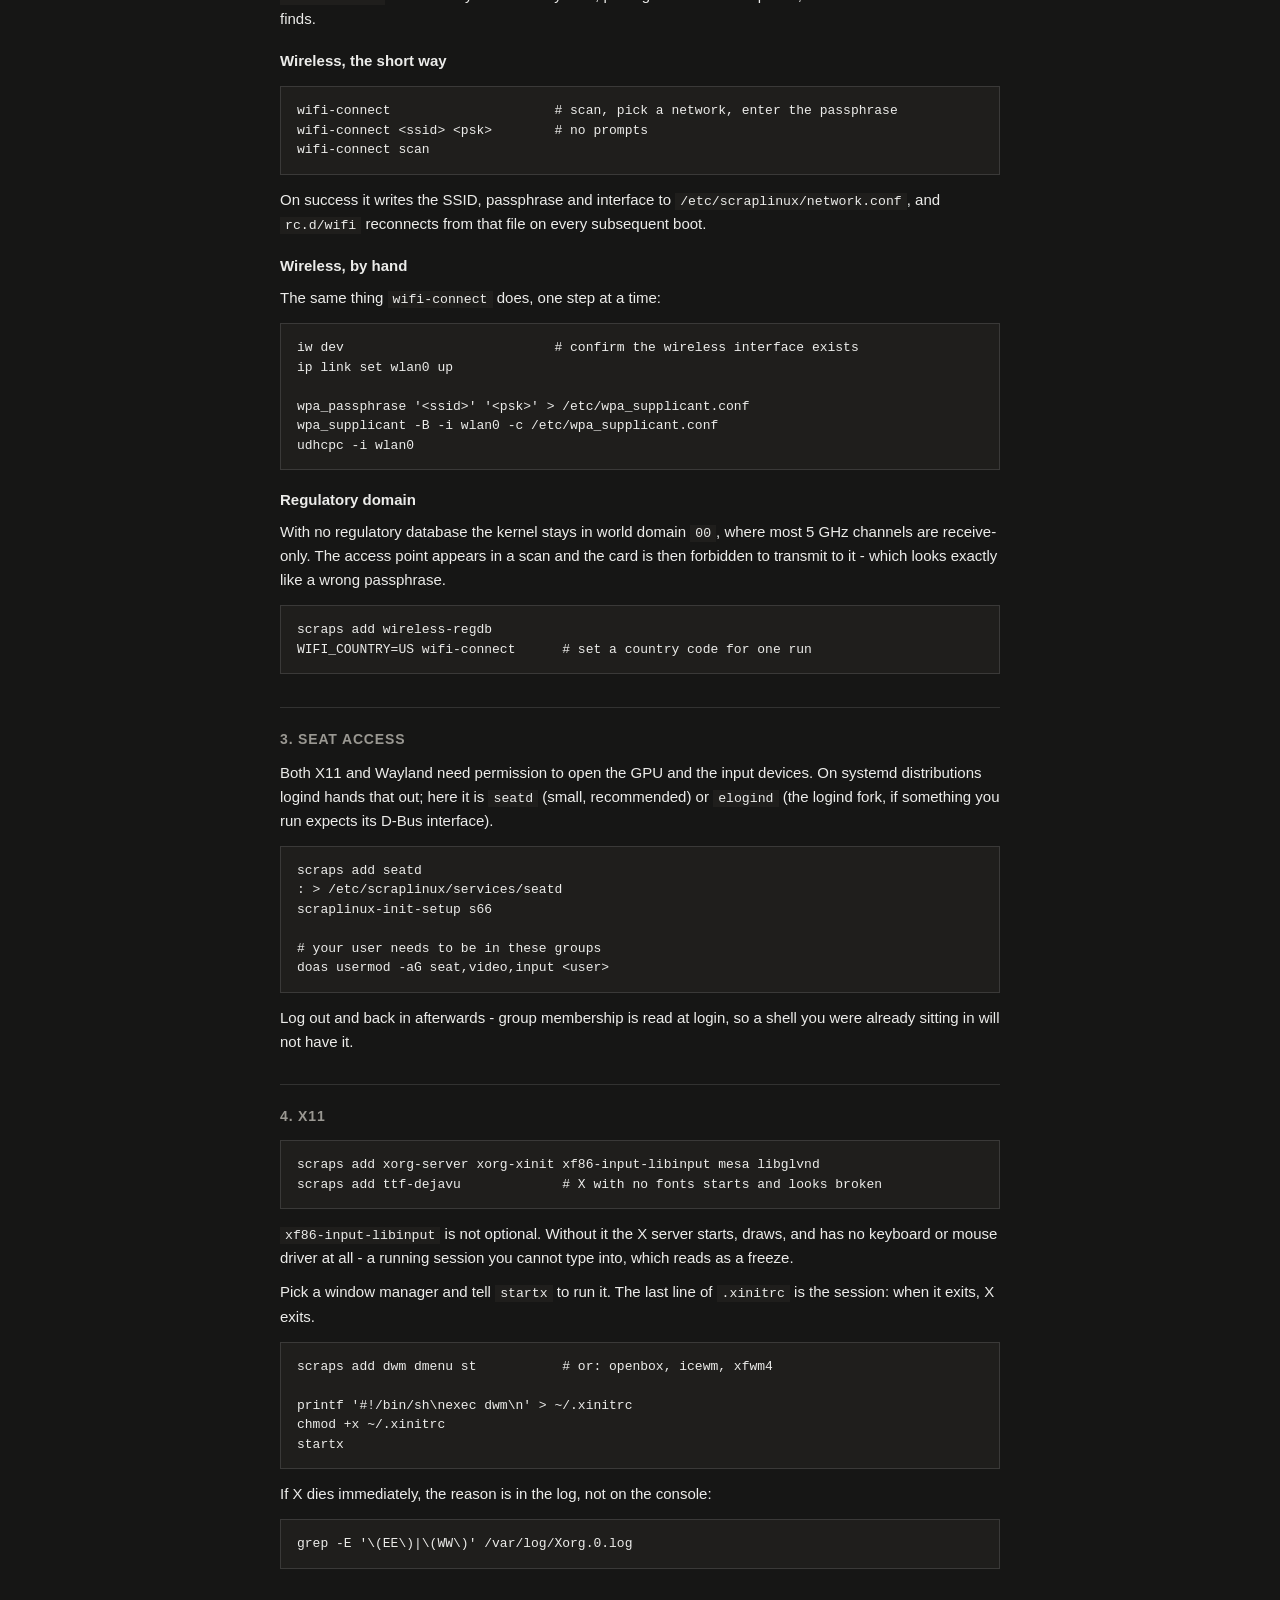
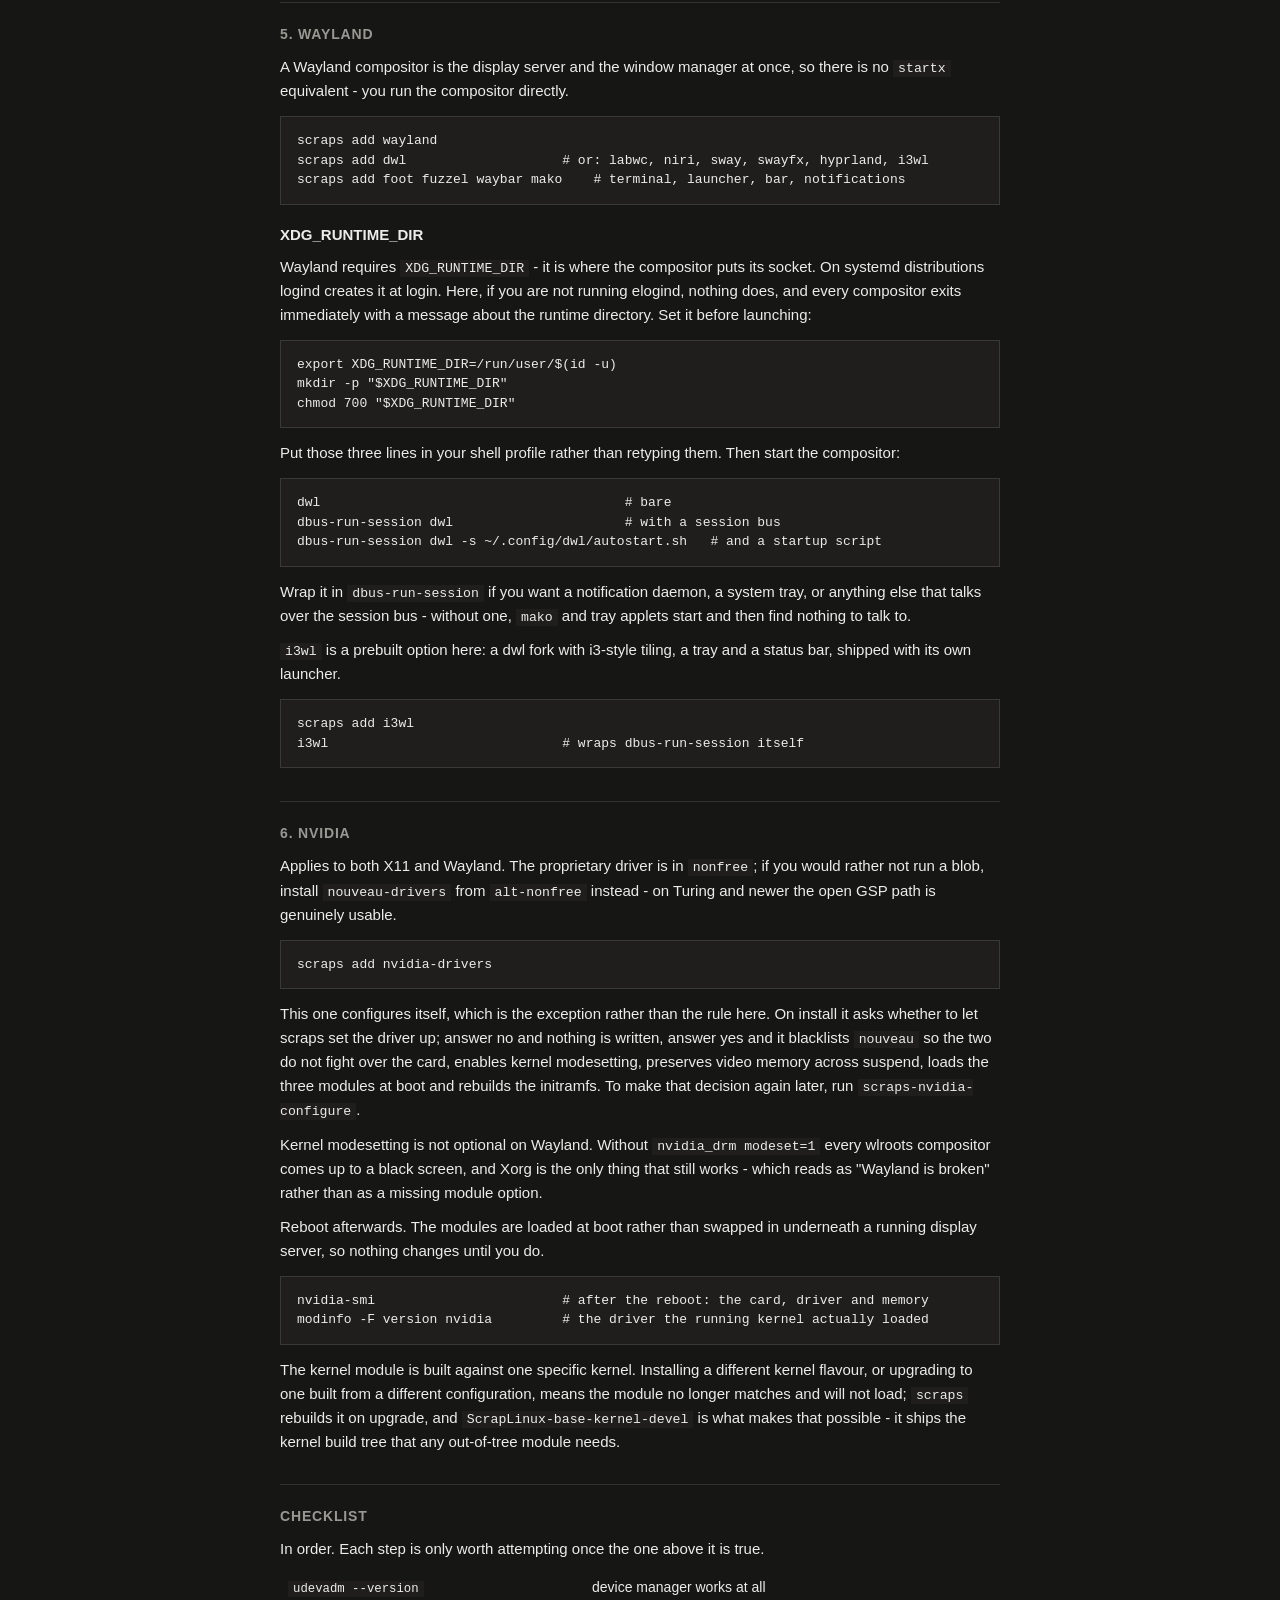
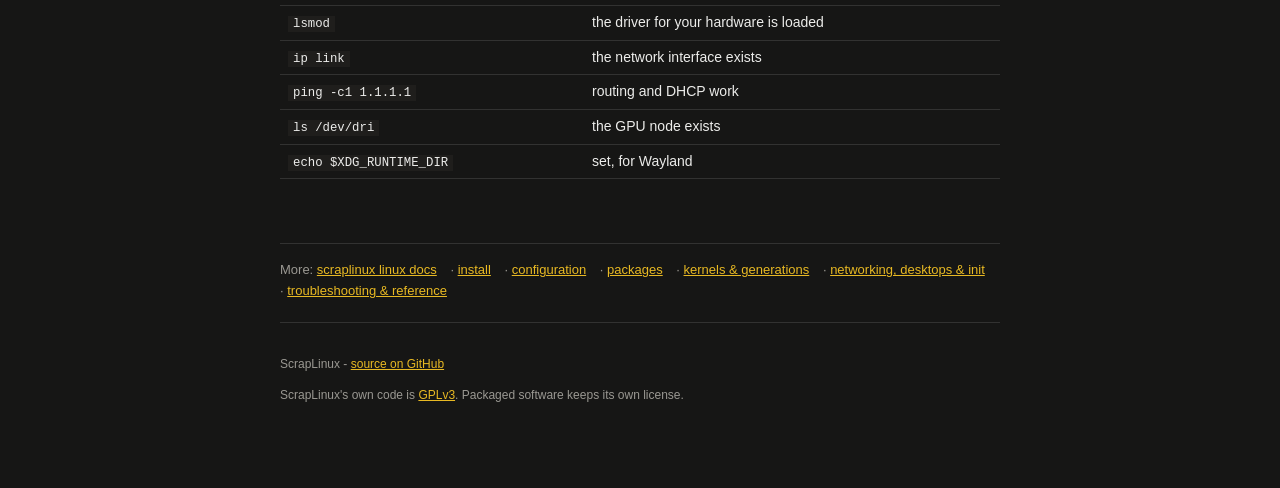
<file: manual.html>
<!DOCTYPE html>
<html lang="en">
<head>
<meta charset="utf-8">
<meta name="viewport" content="width=device-width, initial-scale=1">
<title>Manual setup: drivers, X11 &amp; Wayland - ScrapLinux docs</title>
<link rel="stylesheet" href="/style.css">
</head>
<body>
<nav class="topbar">
  <a href="https://scraplinux.apiwow.net">main</a>
  <a href="https://scraplinux-docs.apiwow.net">docs</a>
  <a href="https://pkg-scraplinux.apiwow.net">packages</a>
  <a href="https://ports-scraplinux.apiwow.net">ports</a>
  <a href="https://scraplinux-releases.apiwow.net">releases</a>
  <a href="https://github.com/apiwo/scraplinux">github</a>
</nav>
<div class="wrap">
  <header class="hero">
    <h1>Manual setup</h1>
    <span class="tagline">drivers, networking, X11 and Wayland, by hand</span>
  </header>

  <section>
    <h2>Read this first</h2>
    <p>A base install boots to a console and nothing else. There is no
    display manager, no desktop, no driver auto-installer and no daemon
    quietly fixing things behind you. Everything below is a step you take
    deliberately, in order.</p>
    <p>The order matters more than any single command here. A device whose
    driver was never loaded does not exist as far as the rest of the system
    is concerned - it has no interface name, no <code>/dev</code> node, and
    every tool that looks for it correctly reports that it is not there.
    Most "my wifi does not work" and "X will not start" reports are really
    "the driver never loaded", one layer further down than where the error
    appeared.</p>
  </section>

  <section>
    <h2>1. Firmware and drivers</h2>
    <p>Do this before touching networking or graphics.</p>
    <p>Most wireless cards, and every modern GPU, need a firmware blob the
    kernel loads into the device at probe time. The kernel module alone is
    not enough: without the blob the driver loads, fails to bring the
    hardware up, and logs the failure to <code>dmesg</code> where nothing
    else looks.</p>
    <pre class="code">scraps add linux-firmware        # ~390 MB installed - Intel/Atheros/Realtek wifi, AMD/Intel GPU
scraps add wireless-regdb        # regulatory database, see "regulatory domain" below</pre>

    <h3>Device manager and coldplug</h3>
    <p><code>eudev</code> is the device manager. Its daemon,
    <code>udevd</code>, reacts to <em>new</em> uevents - a device plugged in
    while the system is running. Hardware that was already present at boot
    announced itself before any daemon was listening, so those events have
    to be replayed once at startup. That replay is the coldplug pass, and it
    is what actually loads drivers for the hardware already in the machine.</p>
    <pre class="code">scraps add eudev

# both services want to be enabled: the daemon, and the coldplug pass
: > /etc/scraplinux/services/udevd
: > /etc/scraplinux/services/udev-trigger

# regenerate the service files for whichever init is running
scraplinux-init-setup s66        # or: busybox, openrc, runit, dinit, nitro</pre>
    <p>Verify all three of these before moving on. If <code>udevadm</code>
    does not run, nothing below it can work:</p>
    <pre class="code">udevadm --version                # must print a version
lsmod | grep -i iwlwifi          # your driver, loaded
ip link                          # your interface, present</pre>
    <p>If <code>ip link</code> shows only <code>lo</code>, no driver is
    loaded. Load one by hand and read why it did or did not take:</p>
    <pre class="code">doas modprobe iwlwifi            # or ath9k, rtw88, mt76 - whatever the card is
dmesg | tail -40                 # firmware loaded? rejected? missing?
lspci -nnk | grep -iA3 network   # what the card actually is, and which driver claims it</pre>
    <p>A module that inserts cleanly but still produces no interface is
    almost always a missing firmware blob - <code>dmesg</code> names the
    file it wanted.</p>
  </section>

  <section>
    <h2>2. Networking</h2>
    <p>Nothing here works until <code>ip link</code> shows the interface.
    If it does not, go back to the previous section.</p>

    <h3>Wired</h3>
    <pre class="code">ip link set eth0 up
udhcpc -i eth0                   # busybox DHCP client</pre>
    <p><code>rc.d/network</code> does exactly this on every boot, picking
    the first non-loopback, non-wireless interface it finds.</p>

    <h3>Wireless, the short way</h3>
    <pre class="code">wifi-connect                     # scan, pick a network, enter the passphrase
wifi-connect &lt;ssid&gt; &lt;psk&gt;        # no prompts
wifi-connect scan</pre>
    <p>On success it writes the SSID, passphrase and interface to
    <code>/etc/scraplinux/network.conf</code>, and <code>rc.d/wifi</code>
    reconnects from that file on every subsequent boot.</p>

    <h3>Wireless, by hand</h3>
    <p>The same thing <code>wifi-connect</code> does, one step at a time:</p>
    <pre class="code">iw dev                           # confirm the wireless interface exists
ip link set wlan0 up

wpa_passphrase '&lt;ssid&gt;' '&lt;psk&gt;' > /etc/wpa_supplicant.conf
wpa_supplicant -B -i wlan0 -c /etc/wpa_supplicant.conf
udhcpc -i wlan0</pre>

    <h3>Regulatory domain</h3>
    <p>With no regulatory database the kernel stays in world domain
    <code>00</code>, where most 5 GHz channels are receive-only. The access
    point appears in a scan and the card is then forbidden to transmit to
    it - which looks exactly like a wrong passphrase.</p>
    <pre class="code">scraps add wireless-regdb
WIFI_COUNTRY=US wifi-connect      # set a country code for one run</pre>
  </section>

  <section>
    <h2>3. Seat access</h2>
    <p>Both X11 and Wayland need permission to open the GPU and the input
    devices. On systemd distributions logind hands that out; here it is
    <code>seatd</code> (small, recommended) or <code>elogind</code> (the
    logind fork, if something you run expects its D-Bus interface).</p>
    <pre class="code">scraps add seatd
: > /etc/scraplinux/services/seatd
scraplinux-init-setup s66

# your user needs to be in these groups
doas usermod -aG seat,video,input &lt;user&gt;</pre>
    <p>Log out and back in afterwards - group membership is read at login,
    so a shell you were already sitting in will not have it.</p>
  </section>

  <section>
    <h2>4. X11</h2>
    <pre class="code">scraps add xorg-server xorg-xinit xf86-input-libinput mesa libglvnd
scraps add ttf-dejavu             # X with no fonts starts and looks broken</pre>
    <p><code>xf86-input-libinput</code> is not optional. Without it the X
    server starts, draws, and has no keyboard or mouse driver at all - a
    running session you cannot type into, which reads as a freeze.</p>
    <p>Pick a window manager and tell <code>startx</code> to run it. The
    last line of <code>.xinitrc</code> is the session: when it exits, X
    exits.</p>
    <pre class="code">scraps add dwm dmenu st           # or: openbox, icewm, xfwm4

printf '#!/bin/sh\nexec dwm\n' > ~/.xinitrc
chmod +x ~/.xinitrc
startx</pre>
    <p>If X dies immediately, the reason is in the log, not on the
    console:</p>
    <pre class="code">grep -E '\(EE\)|\(WW\)' /var/log/Xorg.0.log</pre>
  </section>

  <section>
    <h2>5. Wayland</h2>
    <p>A Wayland compositor is the display server and the window manager at
    once, so there is no <code>startx</code> equivalent - you run the
    compositor directly.</p>
    <pre class="code">scraps add wayland
scraps add dwl                    # or: labwc, niri, sway, swayfx, hyprland, i3wl
scraps add foot fuzzel waybar mako    # terminal, launcher, bar, notifications</pre>

    <h3>XDG_RUNTIME_DIR</h3>
    <p>Wayland requires <code>XDG_RUNTIME_DIR</code> - it is where the
    compositor puts its socket. On systemd distributions logind creates it
    at login. Here, if you are not running elogind, nothing does, and every
    compositor exits immediately with a message about the runtime
    directory. Set it before launching:</p>
    <pre class="code">export XDG_RUNTIME_DIR=/run/user/$(id -u)
mkdir -p "$XDG_RUNTIME_DIR"
chmod 700 "$XDG_RUNTIME_DIR"</pre>
    <p>Put those three lines in your shell profile rather than retyping
    them. Then start the compositor:</p>
    <pre class="code">dwl                                       # bare
dbus-run-session dwl                      # with a session bus
dbus-run-session dwl -s ~/.config/dwl/autostart.sh   # and a startup script</pre>
    <p>Wrap it in <code>dbus-run-session</code> if you want a notification
    daemon, a system tray, or anything else that talks over the session bus
    - without one, <code>mako</code> and tray applets start and then find
    nothing to talk to.</p>
    <p><code>i3wl</code> is a prebuilt option here: a dwl fork with
    i3-style tiling, a tray and a status bar, shipped with its own
    launcher.</p>
    <pre class="code">scraps add i3wl
i3wl                              # wraps dbus-run-session itself</pre>
  </section>

  <section>
    <h2>6. NVIDIA</h2>
    <p>Applies to both X11 and Wayland. The proprietary driver is in
    <code>nonfree</code>; if you would rather not run a blob, install
    <code>nouveau-drivers</code> from <code>alt-nonfree</code> instead - on
    Turing and newer the open GSP path is genuinely usable.</p>
    <pre class="code">scraps add nvidia-drivers</pre>
    <p>This one configures itself, which is the exception rather than the
    rule here. On install it asks whether to let scraps set the driver up;
    answer no and nothing is written, answer yes and it blacklists
    <code>nouveau</code> so the two do not fight over the card, enables
    kernel modesetting, preserves video memory across suspend, loads the
    three modules at boot and rebuilds the initramfs. To make that decision
    again later, run <code>scraps-nvidia-configure</code>.</p>
    <p>Kernel modesetting is not optional on Wayland. Without
    <code>nvidia_drm modeset=1</code> every wlroots compositor comes up to a
    black screen, and Xorg is the only thing that still works - which reads
    as "Wayland is broken" rather than as a missing module option.</p>
    <p>Reboot afterwards. The modules are loaded at boot rather than swapped
    in underneath a running display server, so nothing changes until you
    do.</p>
    <pre class="code">nvidia-smi                        # after the reboot: the card, driver and memory
modinfo -F version nvidia         # the driver the running kernel actually loaded</pre>
    <p>The kernel module is built against one specific kernel. Installing a
    different kernel flavour, or upgrading to one built from a different
    configuration, means the module no longer matches and will not load;
    <code>scraps</code> rebuilds it on upgrade, and
    <code>ScrapLinux-base-kernel-devel</code> is what makes that possible -
    it ships the kernel build tree that any out-of-tree module needs.</p>
  </section>

  <section>
    <h2>Checklist</h2>
    <p>In order. Each step is only worth attempting once the one above it
    is true.</p>
    <table>
      <tr><td><code>udevadm --version</code></td><td>device manager works at all</td></tr>
      <tr><td><code>lsmod</code></td><td>the driver for your hardware is loaded</td></tr>
      <tr><td><code>ip link</code></td><td>the network interface exists</td></tr>
      <tr><td><code>ping -c1 1.1.1.1</code></td><td>routing and DHCP work</td></tr>
      <tr><td><code>ls /dev/dri</code></td><td>the GPU node exists</td></tr>
      <tr><td><code>echo $XDG_RUNTIME_DIR</code></td><td>set, for Wayland</td></tr>
    </table>
  </section>

  <section class="docnav">
    More: <a href="/">scraplinux linux docs</a> ·
    <a href="/install.html">install</a> ·
    <a href="/configure.html">configuration</a> ·
    <a href="/packages.html">packages</a> ·
    <a href="/kernels.html">kernels &amp; generations</a> ·
    <a href="/networking.html">networking, desktops &amp; init</a> ·
    <a href="/troubleshooting.html">troubleshooting &amp; reference</a>
  </section>

  <footer>
    <p>ScrapLinux - <a href="https://github.com/apiwo/scraplinux">source on GitHub</a></p>
    <p>ScrapLinux's own code is <a href="https://github.com/apiwo/scraplinux/blob/main/LICENSE">GPLv3</a>. Packaged software keeps its own license.</p>
  </footer>
</div>
</body>
</html>
</file>
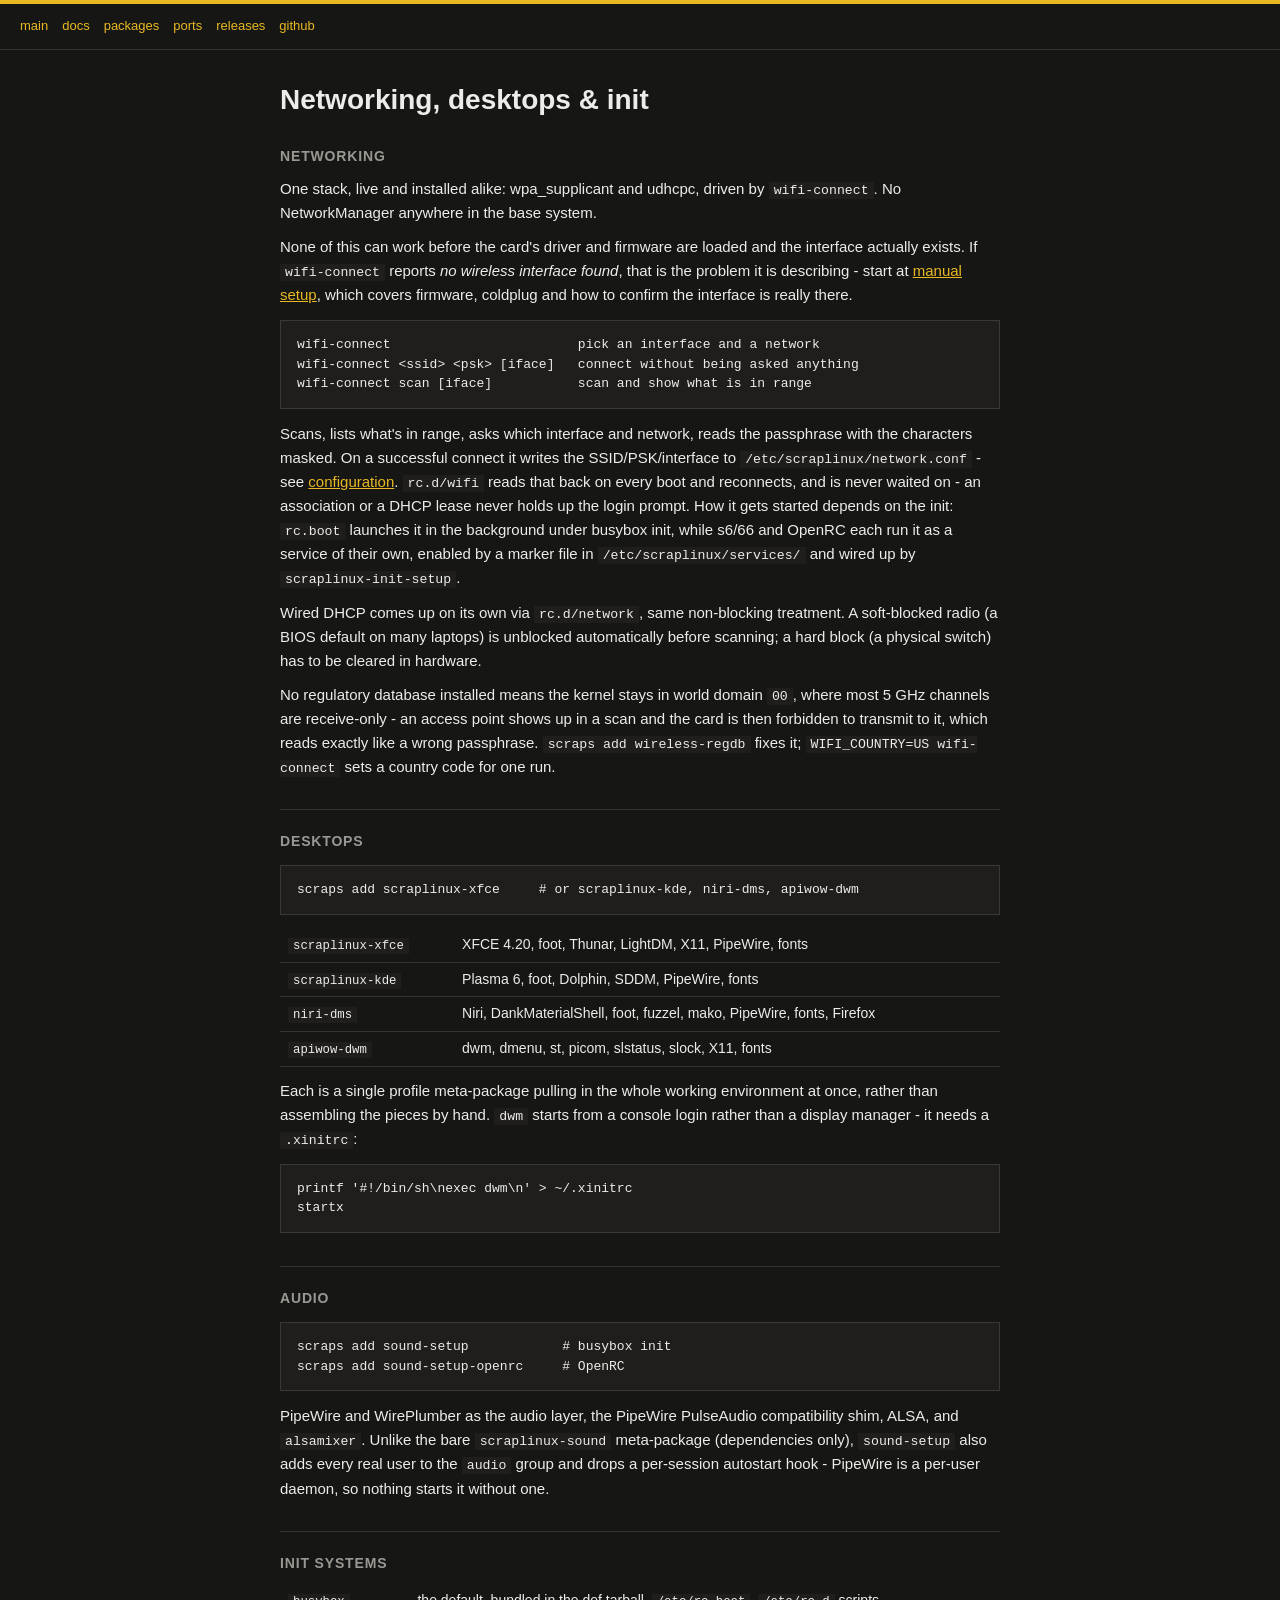
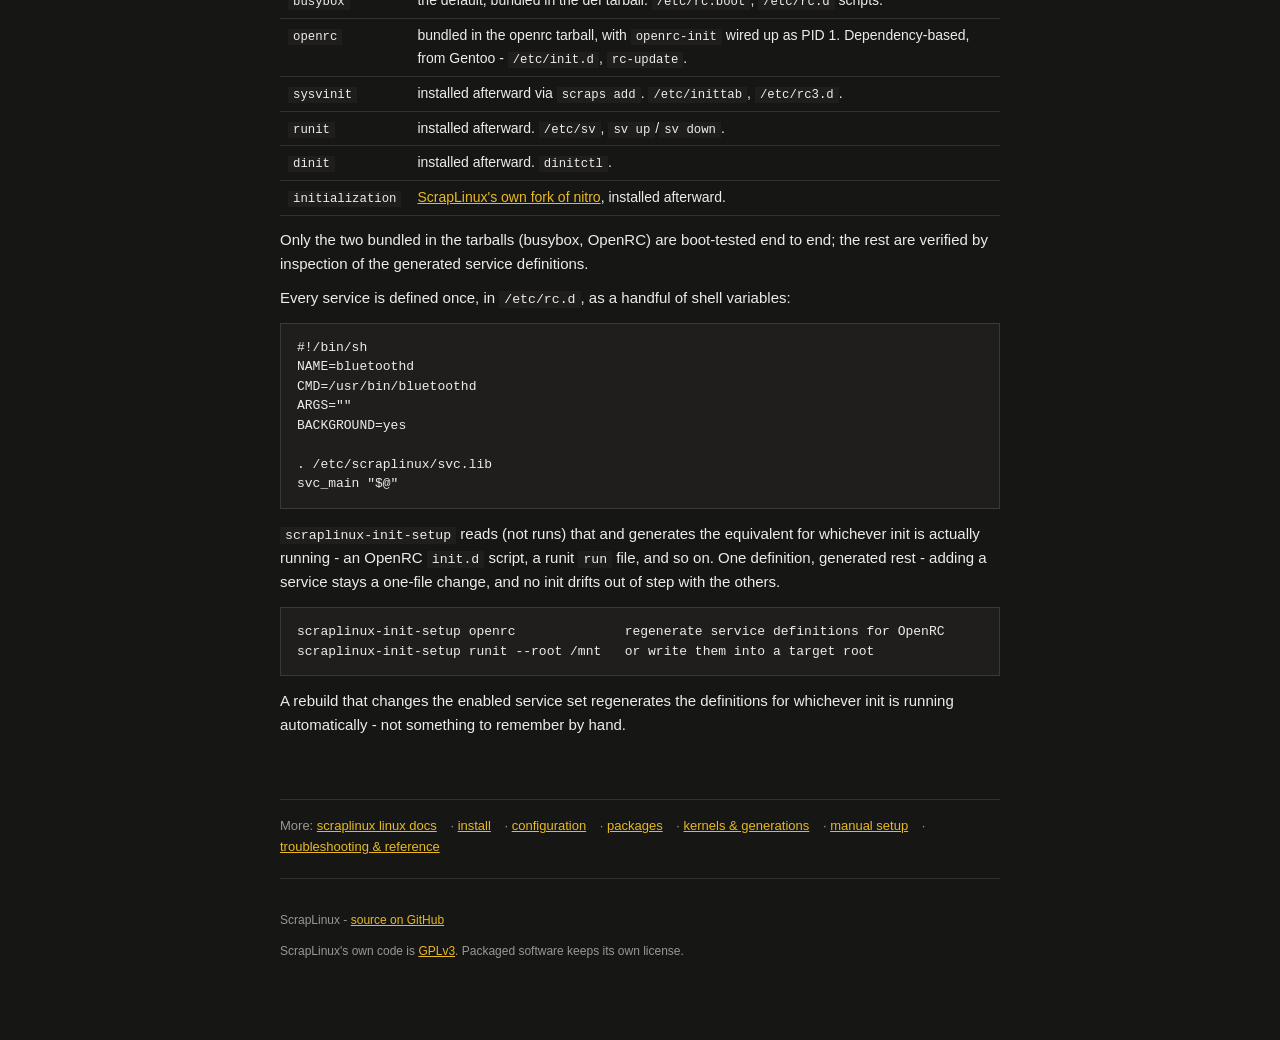
<file: networking.html>
<!DOCTYPE html>
<html lang="en">
<head>
<meta charset="utf-8">
<meta name="viewport" content="width=device-width, initial-scale=1">
<title>Networking, desktops &amp; init - ScrapLinux docs</title>
<link rel="stylesheet" href="/style.css">
</head>
<body>
<nav class="topbar">
  <a href="https://scraplinux.apiwow.net">main</a>
  <a href="https://scraplinux-docs.apiwow.net">docs</a>
  <a href="https://pkg-scraplinux.apiwow.net">packages</a>
  <a href="https://ports-scraplinux.apiwow.net">ports</a>
  <a href="https://scraplinux-releases.apiwow.net">releases</a>
  <a href="https://github.com/apiwo/scraplinux">github</a>
</nav>
<div class="wrap">
  <header class="hero"><h1>Networking, desktops &amp; init</h1></header>

  <section>
    <h2>Networking</h2>
    <p>One stack, live and installed alike: wpa_supplicant and udhcpc,
    driven by <code>wifi-connect</code>. No NetworkManager anywhere in
    the base system.</p>
    <p>None of this can work before the card's driver and firmware are
    loaded and the interface actually exists. If <code>wifi-connect</code>
    reports <em>no wireless interface found</em>, that is the problem it is
    describing - start at
    <a href="/manual.html">manual setup</a>, which covers firmware,
    coldplug and how to confirm the interface is really there.</p>
    <pre class="code">wifi-connect                        pick an interface and a network
wifi-connect &lt;ssid&gt; &lt;psk&gt; [iface]   connect without being asked anything
wifi-connect scan [iface]           scan and show what is in range</pre>
    <p>Scans, lists what's in range, asks which interface and network,
    reads the passphrase with the characters masked. On a successful
    connect it writes the SSID/PSK/interface to
    <code>/etc/scraplinux/network.conf</code> - see
    <a href="/configure.html">configuration</a>. <code>rc.d/wifi</code>
    reads that back on every boot and reconnects, and is never waited on -
    an association or a DHCP lease never holds up the login prompt. How it
    gets started depends on the init: <code>rc.boot</code> launches it in
    the background under busybox init, while s6/66 and OpenRC each run it
    as a service of their own, enabled by a marker file in
    <code>/etc/scraplinux/services/</code> and wired up by
    <code>scraplinux-init-setup</code>.</p>
    <p>Wired DHCP comes up on its own via <code>rc.d/network</code>, same
    non-blocking treatment. A soft-blocked radio (a BIOS default on many
    laptops) is unblocked automatically before scanning; a hard block (a
    physical switch) has to be cleared in hardware.</p>
    <p>No regulatory database installed means the kernel stays in world
    domain <code>00</code>, where most 5 GHz channels are receive-only -
    an access point shows up in a scan and the card is then forbidden to
    transmit to it, which reads exactly like a wrong passphrase.
    <code>scraps add wireless-regdb</code> fixes it; <code>WIFI_COUNTRY=US
    wifi-connect</code> sets a country code for one run.</p>
  </section>

  <section>
    <h2>Desktops</h2>
    <pre class="code">scraps add scraplinux-xfce     # or scraplinux-kde, niri-dms, apiwow-dwm</pre>
    <table>
      <tr><td><code>scraplinux-xfce</code></td><td>XFCE 4.20, foot, Thunar, LightDM, X11, PipeWire, fonts</td></tr>
      <tr><td><code>scraplinux-kde</code></td><td>Plasma 6, foot, Dolphin, SDDM, PipeWire, fonts</td></tr>
      <tr><td><code>niri-dms</code></td><td>Niri, DankMaterialShell, foot, fuzzel, mako, PipeWire, fonts, Firefox</td></tr>
      <tr><td><code>apiwow-dwm</code></td><td>dwm, dmenu, st, picom, slstatus, slock, X11, fonts</td></tr>
    </table>
    <p>Each is a single profile meta-package pulling in the whole working
    environment at once, rather than assembling the pieces by hand.
    <code>dwm</code> starts from a console login rather than a display
    manager - it needs a <code>.xinitrc</code>:</p>
    <pre class="code">printf '#!/bin/sh\nexec dwm\n' > ~/.xinitrc
startx</pre>
  </section>

  <section>
    <h2>Audio</h2>
    <pre class="code">scraps add sound-setup            # busybox init
scraps add sound-setup-openrc     # OpenRC</pre>
    <p>PipeWire and WirePlumber as the audio layer, the PipeWire
    PulseAudio compatibility shim, ALSA, and <code>alsamixer</code>.
    Unlike the bare <code>scraplinux-sound</code> meta-package (dependencies
    only), <code>sound-setup</code> also adds every real user to the
    <code>audio</code> group and drops a per-session autostart hook -
    PipeWire is a per-user daemon, so nothing starts it without one.</p>
  </section>

  <section>
    <h2>Init systems</h2>
    <table>
      <tr><td><code>busybox</code></td><td>the default, bundled in the def tarball. <code>/etc/rc.boot</code>, <code>/etc/rc.d</code> scripts.</td></tr>
      <tr><td><code>openrc</code></td><td>bundled in the openrc tarball, with <code>openrc-init</code> wired up as PID 1. Dependency-based, from Gentoo - <code>/etc/init.d</code>, <code>rc-update</code>.</td></tr>
      <tr><td><code>sysvinit</code></td><td>installed afterward via <code>scraps add</code>. <code>/etc/inittab</code>, <code>/etc/rc3.d</code>.</td></tr>
      <tr><td><code>runit</code></td><td>installed afterward. <code>/etc/sv</code>, <code>sv up</code>/<code>sv down</code>.</td></tr>
      <tr><td><code>dinit</code></td><td>installed afterward. <code>dinitctl</code>.</td></tr>
      <tr><td><code>initialization</code></td><td><a href="https://github.com/apiwo/initialization">ScrapLinux's own fork of nitro</a>, installed afterward.</td></tr>
    </table>
    <p>Only the two bundled in the tarballs (busybox, OpenRC) are
    boot-tested end to end; the rest are verified by inspection of the
    generated service definitions.</p>
    <p>Every service is defined once, in <code>/etc/rc.d</code>, as a
    handful of shell variables:</p>
    <pre class="code">#!/bin/sh
NAME=bluetoothd
CMD=/usr/bin/bluetoothd
ARGS=""
BACKGROUND=yes

. /etc/scraplinux/svc.lib
svc_main "$@"</pre>
    <p><code>scraplinux-init-setup</code> reads (not runs) that and generates
    the equivalent for whichever init is actually running - an OpenRC
    <code>init.d</code> script, a runit <code>run</code> file, and so on.
    One definition, generated rest - adding a service stays a one-file
    change, and no init drifts out of step with the others.</p>
    <pre class="code">scraplinux-init-setup openrc              regenerate service definitions for OpenRC
scraplinux-init-setup runit --root /mnt   or write them into a target root</pre>
    <p>A rebuild that changes the enabled service set regenerates the
    definitions for whichever init is running automatically - not
    something to remember by hand.</p>
  </section>

  <section class="docnav">
    More: <a href="/">scraplinux linux docs</a> ·
    <a href="/install.html">install</a> ·
    <a href="/configure.html">configuration</a> ·
    <a href="/packages.html">packages</a> ·
    <a href="/kernels.html">kernels &amp; generations</a> ·
    <a href="/manual.html">manual setup</a> ·
    <a href="/troubleshooting.html">troubleshooting &amp; reference</a>
  </section>

  <footer>
    <p>ScrapLinux - <a href="https://github.com/apiwo/scraplinux">source on GitHub</a></p>
    <p>ScrapLinux's own code is <a href="https://github.com/apiwo/scraplinux/blob/main/LICENSE">GPLv3</a>. Packaged software keeps its own license.</p>
  </footer>
</div>
</body>
</html>
</file>
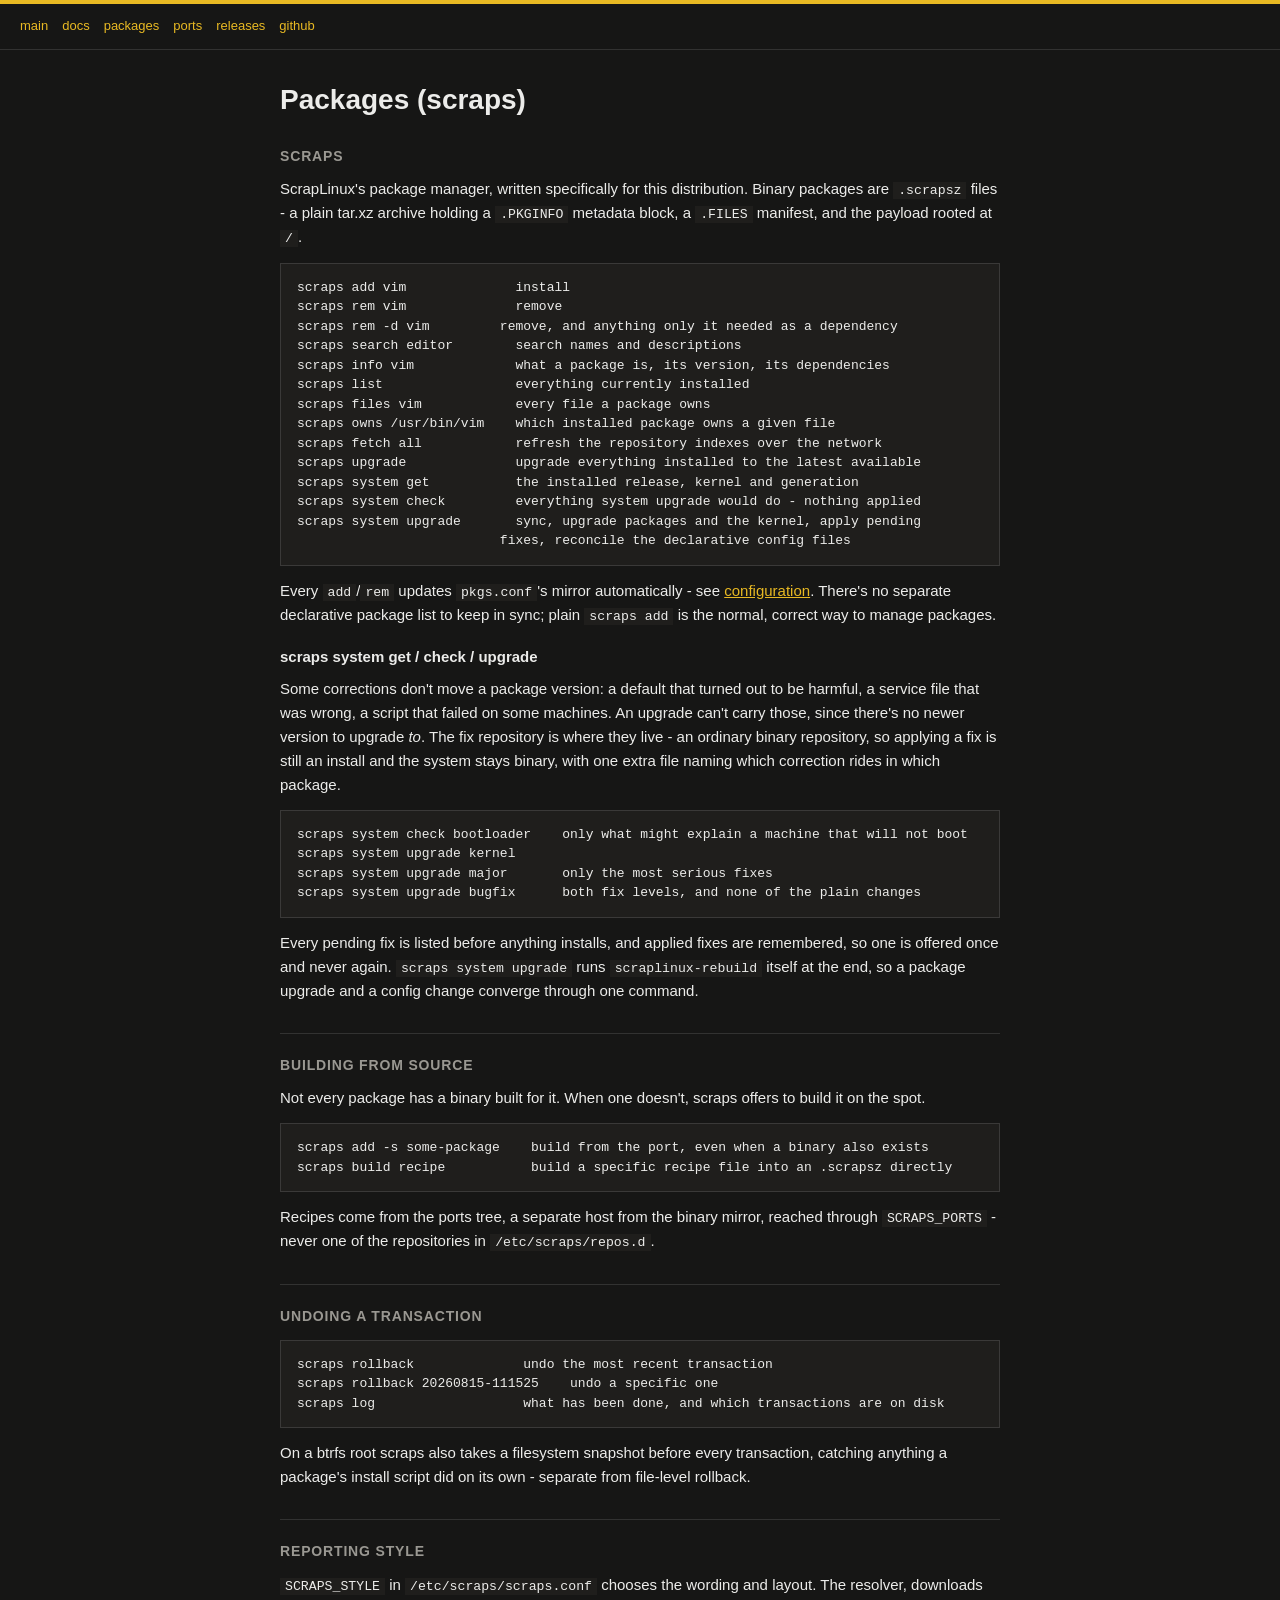
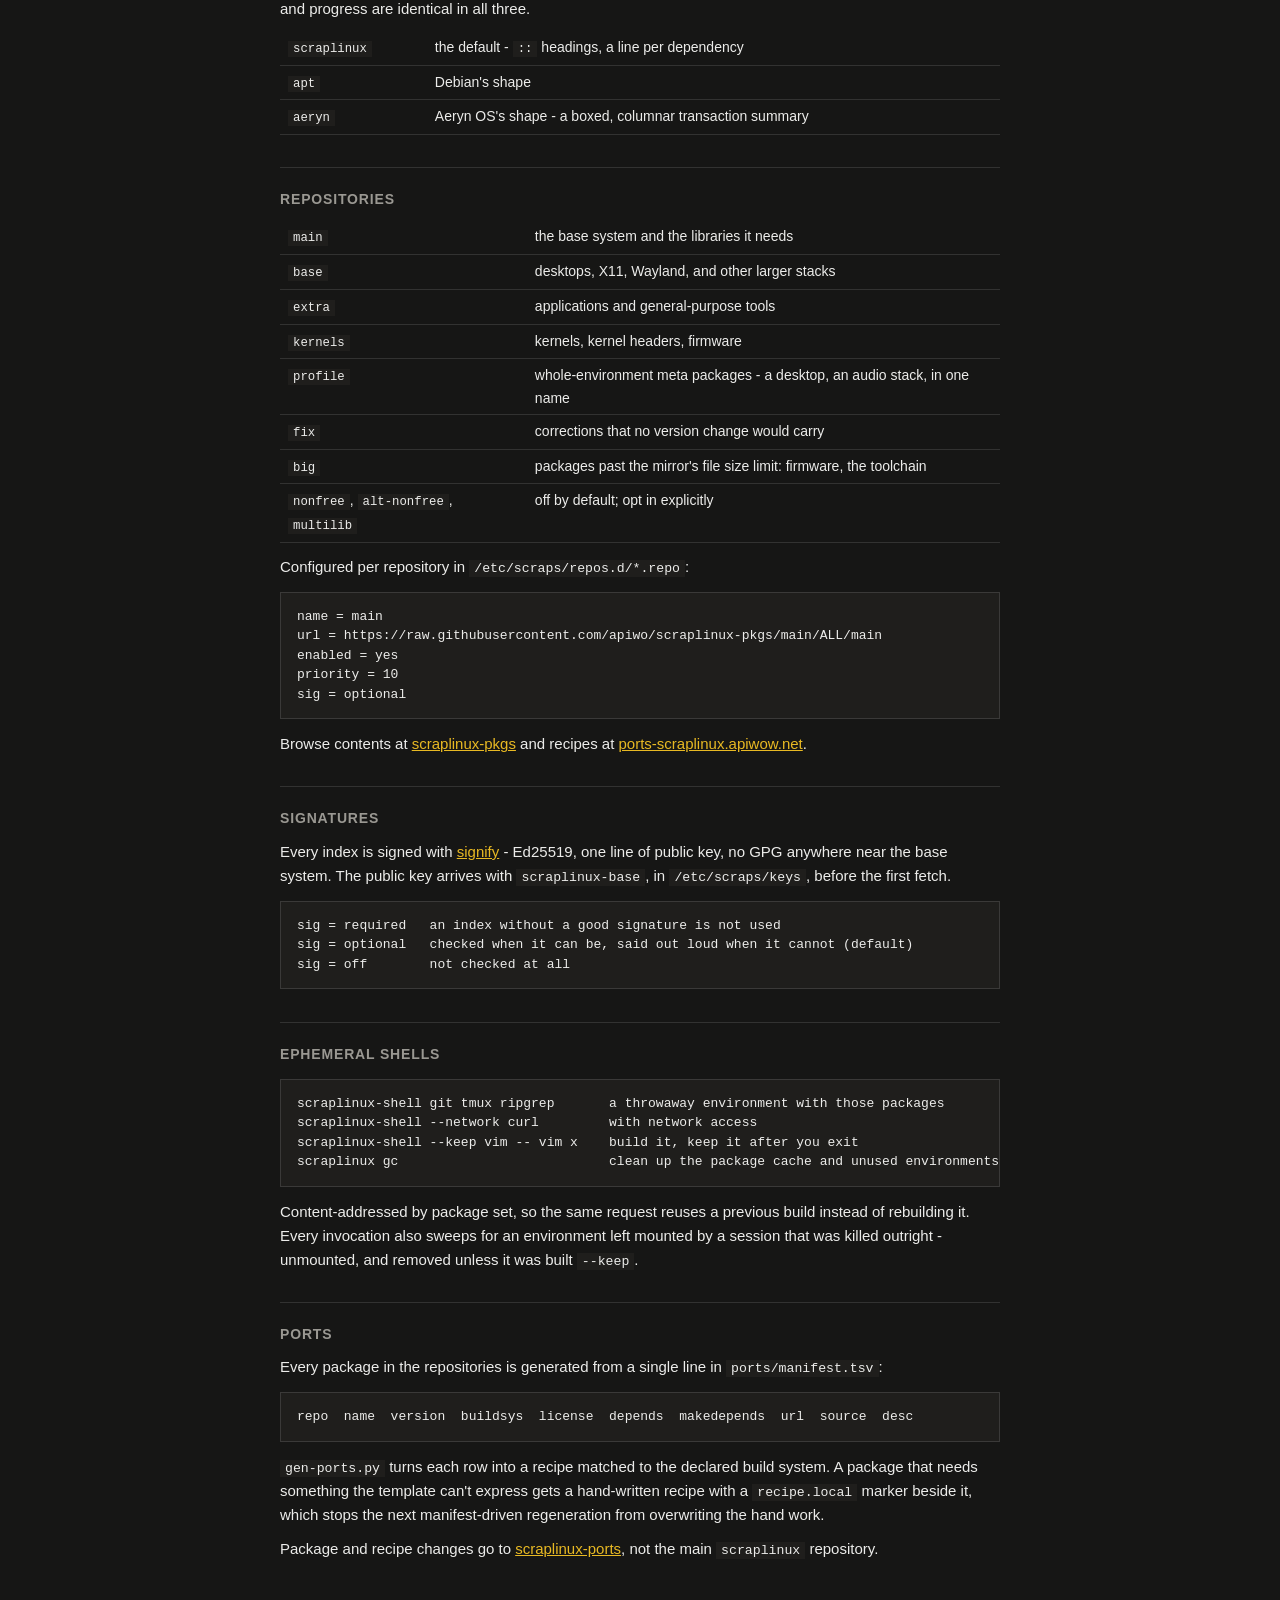
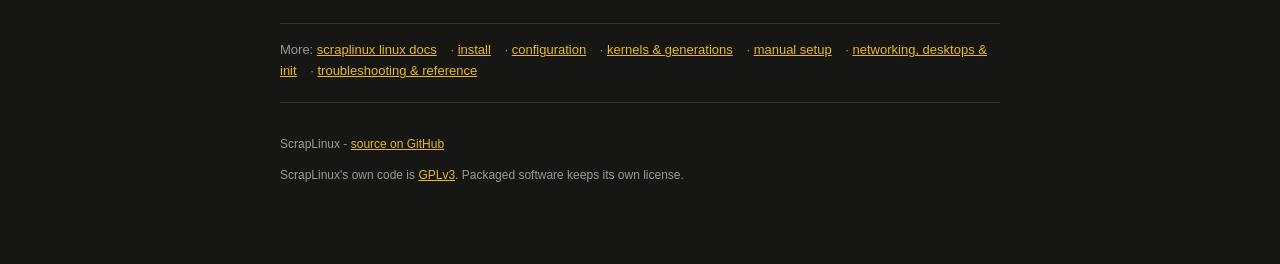
<file: packages.html>
<!DOCTYPE html>
<html lang="en">
<head>
<meta charset="utf-8">
<meta name="viewport" content="width=device-width, initial-scale=1">
<title>Packages (scraps) - ScrapLinux docs</title>
<link rel="stylesheet" href="/style.css">
</head>
<body>
<nav class="topbar">
  <a href="https://scraplinux.apiwow.net">main</a>
  <a href="https://scraplinux-docs.apiwow.net">docs</a>
  <a href="https://pkg-scraplinux.apiwow.net">packages</a>
  <a href="https://ports-scraplinux.apiwow.net">ports</a>
  <a href="https://scraplinux-releases.apiwow.net">releases</a>
  <a href="https://github.com/apiwo/scraplinux">github</a>
</nav>
<div class="wrap">
  <header class="hero"><h1>Packages (scraps)</h1></header>

  <section>
    <h2>scraps</h2>
    <p>ScrapLinux's package manager, written specifically for this
    distribution. Binary packages are <code>.scrapsz</code> files - a plain
    tar.xz archive holding a <code>.PKGINFO</code> metadata block, a
    <code>.FILES</code> manifest, and the payload rooted at
    <code>/</code>.</p>
    <pre class="code">scraps add vim              install
scraps rem vim              remove
scraps rem -d vim         remove, and anything only it needed as a dependency
scraps search editor        search names and descriptions
scraps info vim             what a package is, its version, its dependencies
scraps list                 everything currently installed
scraps files vim            every file a package owns
scraps owns /usr/bin/vim    which installed package owns a given file
scraps fetch all            refresh the repository indexes over the network
scraps upgrade              upgrade everything installed to the latest available
scraps system get           the installed release, kernel and generation
scraps system check         everything system upgrade would do - nothing applied
scraps system upgrade       sync, upgrade packages and the kernel, apply pending
                          fixes, reconcile the declarative config files</pre>
    <p>Every <code>add</code>/<code>rem</code> updates
    <code>pkgs.conf</code>'s mirror automatically - see
    <a href="/configure.html">configuration</a>. There's no separate
    declarative package list to keep in sync; plain <code>scraps add</code>
    is the normal, correct way to manage packages.</p>

    <h3>scraps system get / check / upgrade</h3>
    <p>Some corrections don't move a package version: a default that
    turned out to be harmful, a service file that was wrong, a script
    that failed on some machines. An upgrade can't carry those, since
    there's no newer version to upgrade <em>to</em>. The fix repository
    is where they live - an ordinary binary repository, so applying a
    fix is still an install and the system stays binary, with one extra
    file naming which correction rides in which package.</p>
    <pre class="code">scraps system check bootloader    only what might explain a machine that will not boot
scraps system upgrade kernel
scraps system upgrade major       only the most serious fixes
scraps system upgrade bugfix      both fix levels, and none of the plain changes</pre>
    <p>Every pending fix is listed before anything installs, and applied
    fixes are remembered, so one is offered once and never again.
    <code>scraps system upgrade</code> runs <code>scraplinux-rebuild</code>
    itself at the end, so a package upgrade and a config change converge
    through one command.</p>
  </section>

  <section>
    <h2>Building from source</h2>
    <p>Not every package has a binary built for it. When one doesn't,
    scraps offers to build it on the spot.</p>
    <pre class="code">scraps add -s some-package    build from the port, even when a binary also exists
scraps build recipe           build a specific recipe file into an .scrapsz directly</pre>
    <p>Recipes come from the ports tree, a separate host from the binary
    mirror, reached through <code>SCRAPS_PORTS</code> - never one of the
    repositories in <code>/etc/scraps/repos.d</code>.</p>
  </section>

  <section>
    <h2>Undoing a transaction</h2>
    <pre class="code">scraps rollback              undo the most recent transaction
scraps rollback 20260815-111525    undo a specific one
scraps log                   what has been done, and which transactions are on disk</pre>
    <p>On a btrfs root scraps also takes a filesystem snapshot before every
    transaction, catching anything a package's install script did on its
    own - separate from file-level rollback.</p>
  </section>

  <section>
    <h2>Reporting style</h2>
    <p><code>SCRAPS_STYLE</code> in <code>/etc/scraps/scraps.conf</code>
    chooses the wording and layout. The resolver, downloads and progress
    are identical in all three.</p>
    <table>
      <tr><td><code>scraplinux</code></td><td>the default - <code>::</code> headings, a line per dependency</td></tr>
      <tr><td><code>apt</code></td><td>Debian's shape</td></tr>
      <tr><td><code>aeryn</code></td><td>Aeryn OS's shape - a boxed, columnar transaction summary</td></tr>
    </table>
  </section>

  <section>
    <h2>Repositories</h2>
    <table>
      <tr><td><code>main</code></td><td>the base system and the libraries it needs</td></tr>
      <tr><td><code>base</code></td><td>desktops, X11, Wayland, and other larger stacks</td></tr>
      <tr><td><code>extra</code></td><td>applications and general-purpose tools</td></tr>
      <tr><td><code>kernels</code></td><td>kernels, kernel headers, firmware</td></tr>
      <tr><td><code>profile</code></td><td>whole-environment meta packages - a desktop, an audio stack, in one name</td></tr>
      <tr><td><code>fix</code></td><td>corrections that no version change would carry</td></tr>
      <tr><td><code>big</code></td><td>packages past the mirror's file size limit: firmware, the toolchain</td></tr>
      <tr><td><code>nonfree</code>, <code>alt-nonfree</code>, <code>multilib</code></td><td>off by default; opt in explicitly</td></tr>
    </table>
    <p>Configured per repository in <code>/etc/scraps/repos.d/*.repo</code>:</p>
    <pre class="code">name = main
url = https://raw.githubusercontent.com/apiwo/scraplinux-pkgs/main/ALL/main
enabled = yes
priority = 10
sig = optional</pre>
    <p>Browse contents at
    <a href="https://github.com/apiwo/scraplinux-pkgs">scraplinux-pkgs</a>
    and recipes at
    <a href="https://ports-scraplinux.apiwow.net">ports-scraplinux.apiwow.net</a>.</p>
  </section>

  <section>
    <h2>Signatures</h2>
    <p>Every index is signed with <a href="https://man.openbsd.org/signify">signify</a>
    - Ed25519, one line of public key, no GPG anywhere near the base
    system. The public key arrives with <code>scraplinux-base</code>, in
    <code>/etc/scraps/keys</code>, before the first fetch.</p>
    <pre class="code">sig = required   an index without a good signature is not used
sig = optional   checked when it can be, said out loud when it cannot (default)
sig = off        not checked at all</pre>
  </section>

  <section>
    <h2>Ephemeral shells</h2>
    <pre class="code">scraplinux-shell git tmux ripgrep       a throwaway environment with those packages
scraplinux-shell --network curl         with network access
scraplinux-shell --keep vim -- vim x    build it, keep it after you exit
scraplinux gc                           clean up the package cache and unused environments</pre>
    <p>Content-addressed by package set, so the same request reuses a
    previous build instead of rebuilding it. Every invocation also sweeps
    for an environment left mounted by a session that was killed outright
    - unmounted, and removed unless it was built <code>--keep</code>.</p>
  </section>

  <section>
    <h2>Ports</h2>
    <p>Every package in the repositories is generated from a single line
    in <code>ports/manifest.tsv</code>:</p>
    <pre class="code">repo  name  version  buildsys  license  depends  makedepends  url  source  desc</pre>
    <p><code>gen-ports.py</code> turns each row into a recipe matched to
    the declared build system. A package that needs something the
    template can't express gets a hand-written recipe with a
    <code>recipe.local</code> marker beside it, which stops the next
    manifest-driven regeneration from overwriting the hand work.</p>
    <p>Package and recipe changes go to
    <a href="https://github.com/apiwo/scraplinux-ports">scraplinux-ports</a>,
    not the main <code>scraplinux</code> repository.</p>
  </section>

  <section class="docnav">
    More: <a href="/">scraplinux linux docs</a> ·
    <a href="/install.html">install</a> ·
    <a href="/configure.html">configuration</a> ·
    <a href="/kernels.html">kernels &amp; generations</a> ·
    <a href="/manual.html">manual setup</a> ·
    <a href="/networking.html">networking, desktops &amp; init</a> ·
    <a href="/troubleshooting.html">troubleshooting &amp; reference</a>
  </section>

  <footer>
    <p>ScrapLinux - <a href="https://github.com/apiwo/scraplinux">source on GitHub</a></p>
    <p>ScrapLinux's own code is <a href="https://github.com/apiwo/scraplinux/blob/main/LICENSE">GPLv3</a>. Packaged software keeps its own license.</p>
  </footer>
</div>
</body>
</html>
</file>
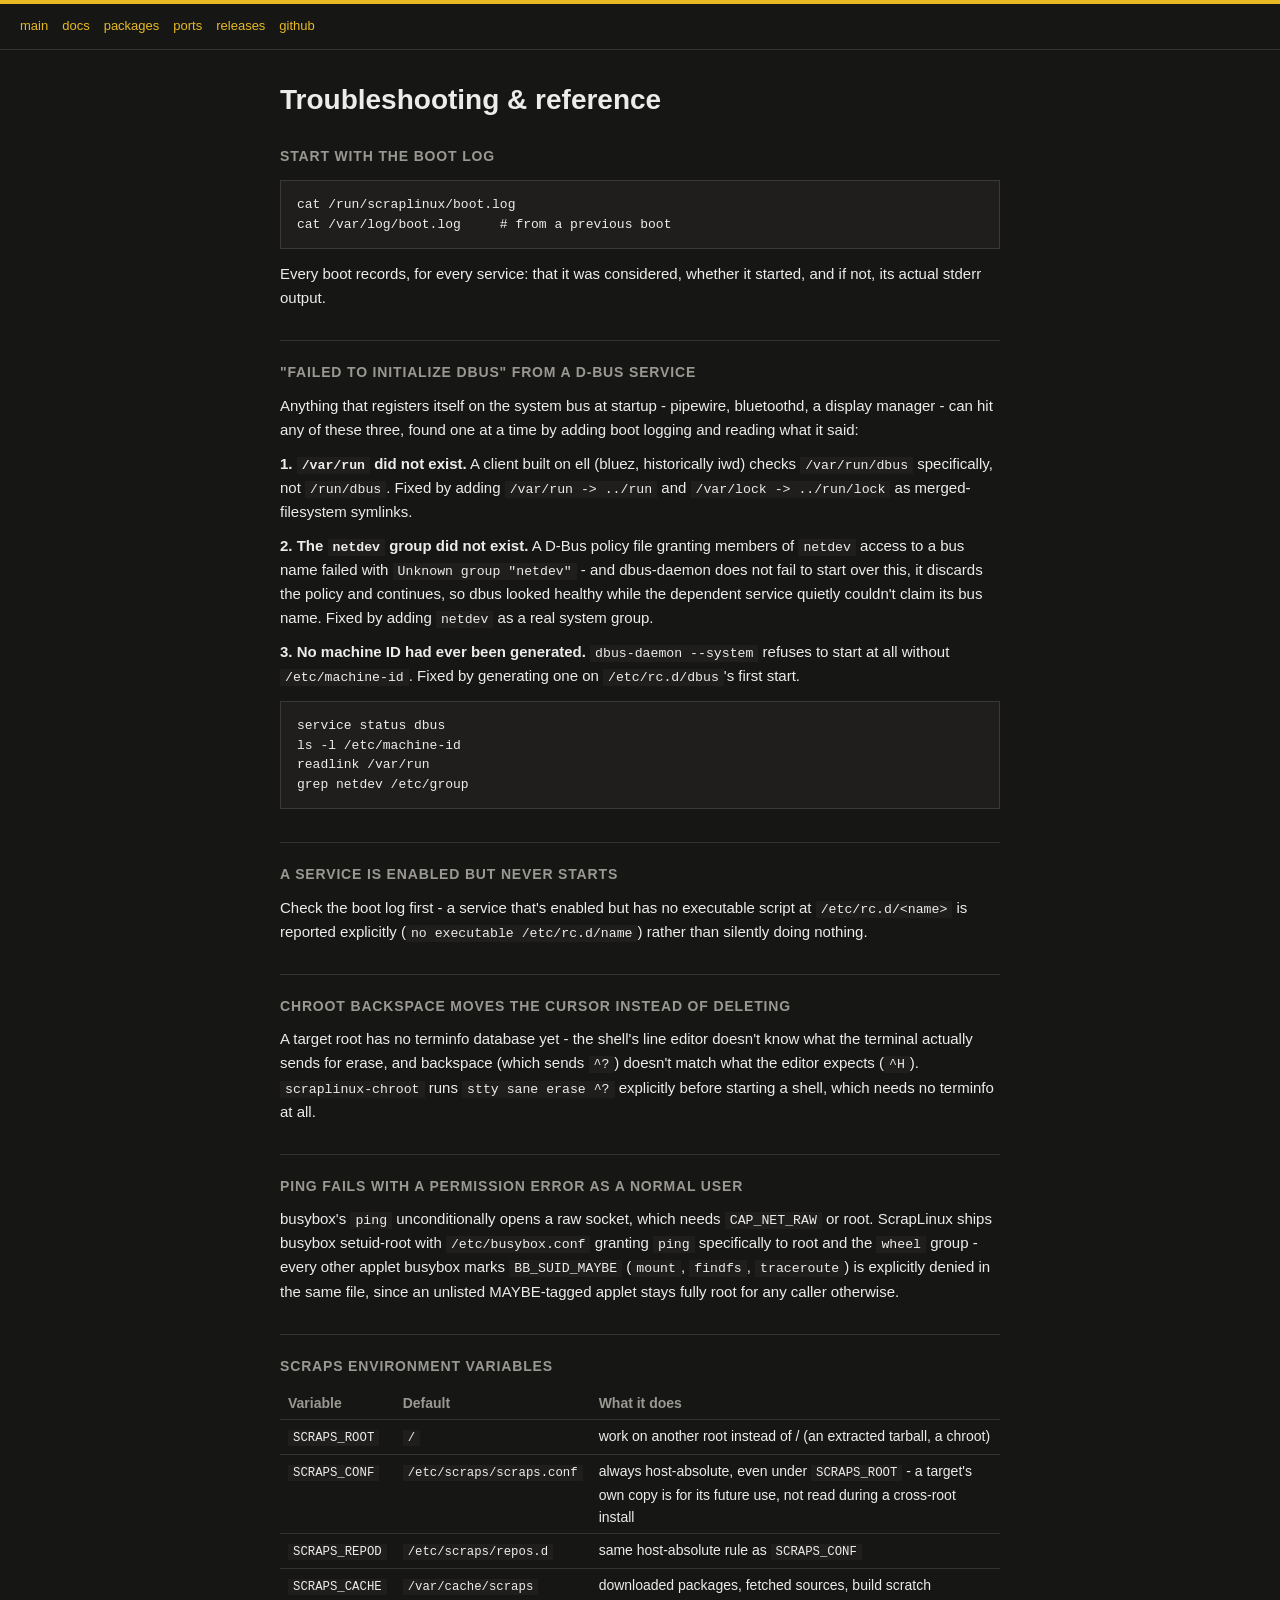
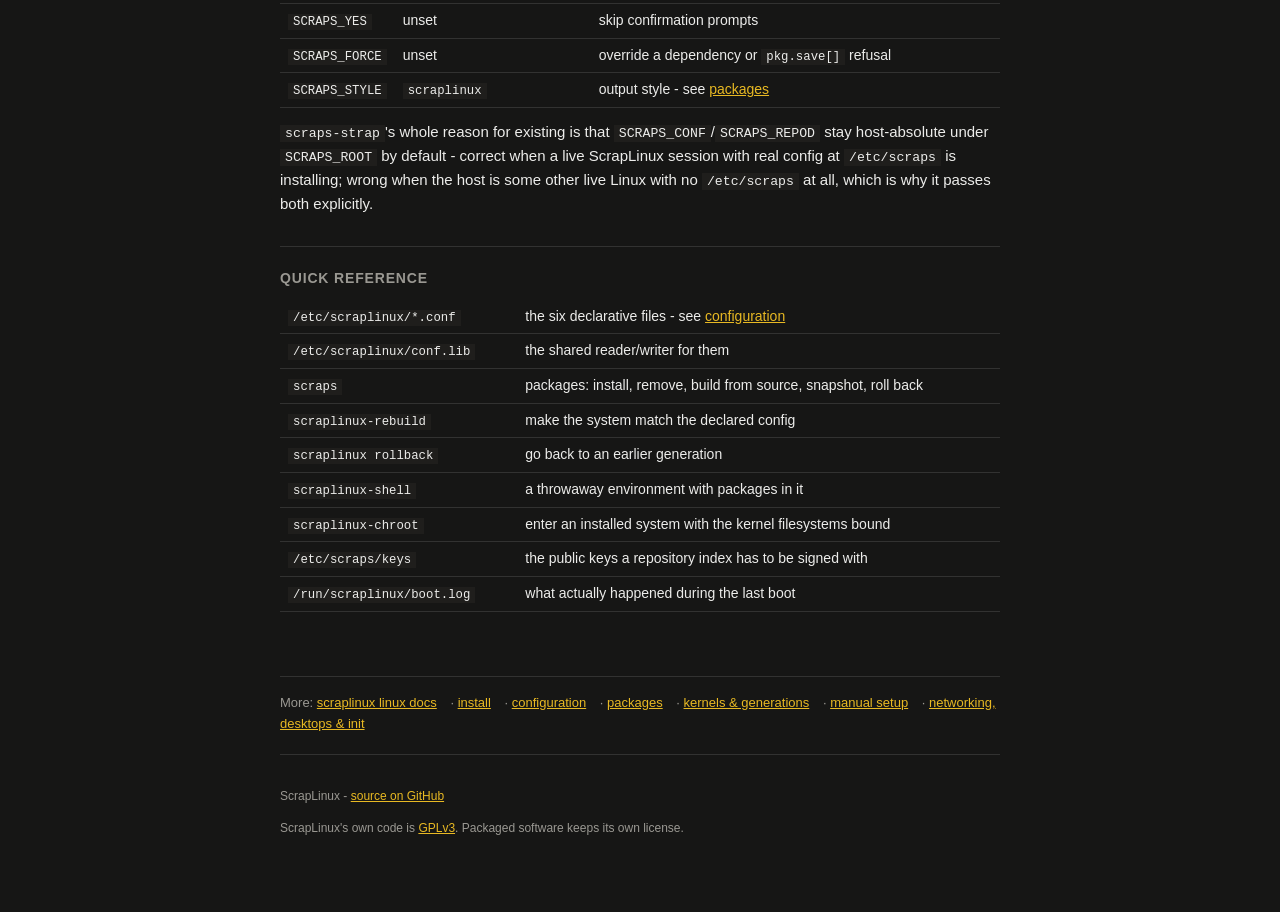
<file: troubleshooting.html>
<!DOCTYPE html>
<html lang="en">
<head>
<meta charset="utf-8">
<meta name="viewport" content="width=device-width, initial-scale=1">
<title>Troubleshooting &amp; reference - ScrapLinux docs</title>
<link rel="stylesheet" href="/style.css">
</head>
<body>
<nav class="topbar">
  <a href="https://scraplinux.apiwow.net">main</a>
  <a href="https://scraplinux-docs.apiwow.net">docs</a>
  <a href="https://pkg-scraplinux.apiwow.net">packages</a>
  <a href="https://ports-scraplinux.apiwow.net">ports</a>
  <a href="https://scraplinux-releases.apiwow.net">releases</a>
  <a href="https://github.com/apiwo/scraplinux">github</a>
</nav>
<div class="wrap">
  <header class="hero"><h1>Troubleshooting &amp; reference</h1></header>

  <section>
    <h2>Start with the boot log</h2>
    <pre class="code">cat /run/scraplinux/boot.log
cat /var/log/boot.log     # from a previous boot</pre>
    <p>Every boot records, for every service: that it was considered,
    whether it started, and if not, its actual stderr output.</p>
  </section>

  <section>
    <h2>"failed to initialize dbus" from a D-Bus service</h2>
    <p>Anything that registers itself on the system bus at startup -
    pipewire, bluetoothd, a display manager - can hit any of these three,
    found one at a time by adding boot logging and reading what it said:</p>
    <p><strong>1. <code>/var/run</code> did not exist.</strong> A client
    built on ell (bluez, historically iwd) checks
    <code>/var/run/dbus</code> specifically, not <code>/run/dbus</code>.
    Fixed by adding <code>/var/run -&gt; ../run</code> and
    <code>/var/lock -&gt; ../run/lock</code> as merged-filesystem
    symlinks.</p>
    <p><strong>2. The <code>netdev</code> group did not exist.</strong>
    A D-Bus policy file granting members of <code>netdev</code> access to
    a bus name failed with <code>Unknown group "netdev"</code> - and
    dbus-daemon does not fail to start over this, it discards the policy
    and continues, so dbus looked healthy while the dependent service
    quietly couldn't claim its bus name. Fixed by adding
    <code>netdev</code> as a real system group.</p>
    <p><strong>3. No machine ID had ever been generated.</strong>
    <code>dbus-daemon --system</code> refuses to start at all without
    <code>/etc/machine-id</code>. Fixed by generating one on
    <code>/etc/rc.d/dbus</code>'s first start.</p>
    <pre class="code">service status dbus
ls -l /etc/machine-id
readlink /var/run
grep netdev /etc/group</pre>
  </section>

  <section>
    <h2>A service is enabled but never starts</h2>
    <p>Check the boot log first - a service that's enabled but has no
    executable script at <code>/etc/rc.d/&lt;name&gt;</code> is reported
    explicitly (<code>no executable /etc/rc.d/name</code>) rather than
    silently doing nothing.</p>
  </section>

  <section>
    <h2>Chroot backspace moves the cursor instead of deleting</h2>
    <p>A target root has no terminfo database yet - the shell's line
    editor doesn't know what the terminal actually sends for erase, and
    backspace (which sends <code>^?</code>) doesn't match what the editor
    expects (<code>^H</code>). <code>scraplinux-chroot</code> runs
    <code>stty sane erase ^?</code> explicitly before starting a shell,
    which needs no terminfo at all.</p>
  </section>

  <section>
    <h2>Ping fails with a permission error as a normal user</h2>
    <p>busybox's <code>ping</code> unconditionally opens a raw socket,
    which needs <code>CAP_NET_RAW</code> or root. ScrapLinux ships busybox
    setuid-root with <code>/etc/busybox.conf</code> granting
    <code>ping</code> specifically to root and the <code>wheel</code>
    group - every other applet busybox marks
    <code>BB_SUID_MAYBE</code> (<code>mount</code>, <code>findfs</code>,
    <code>traceroute</code>) is explicitly denied in the same file,
    since an unlisted MAYBE-tagged applet stays fully root for any
    caller otherwise.</p>
  </section>

  <section>
    <h2>scraps environment variables</h2>
    <table>
      <tr><th>Variable</th><th>Default</th><th>What it does</th></tr>
      <tr><td><code>SCRAPS_ROOT</code></td><td><code>/</code></td><td>work on another root instead of / (an extracted tarball, a chroot)</td></tr>
      <tr><td><code>SCRAPS_CONF</code></td><td><code>/etc/scraps/scraps.conf</code></td><td>always host-absolute, even under <code>SCRAPS_ROOT</code> - a target's own copy is for its future use, not read during a cross-root install</td></tr>
      <tr><td><code>SCRAPS_REPOD</code></td><td><code>/etc/scraps/repos.d</code></td><td>same host-absolute rule as <code>SCRAPS_CONF</code></td></tr>
      <tr><td><code>SCRAPS_CACHE</code></td><td><code>/var/cache/scraps</code></td><td>downloaded packages, fetched sources, build scratch</td></tr>
      <tr><td><code>SCRAPS_YES</code></td><td>unset</td><td>skip confirmation prompts</td></tr>
      <tr><td><code>SCRAPS_FORCE</code></td><td>unset</td><td>override a dependency or <code>pkg.save[]</code> refusal</td></tr>
      <tr><td><code>SCRAPS_STYLE</code></td><td><code>scraplinux</code></td><td>output style - see <a href="/packages.html">packages</a></td></tr>
    </table>
    <p><code>scraps-strap</code>'s whole reason for existing is that
    <code>SCRAPS_CONF</code>/<code>SCRAPS_REPOD</code> stay host-absolute
    under <code>SCRAPS_ROOT</code> by default - correct when a live ScrapLinux
    session with real config at <code>/etc/scraps</code> is installing;
    wrong when the host is some other live Linux with no
    <code>/etc/scraps</code> at all, which is why it passes both
    explicitly.</p>
  </section>

  <section>
    <h2>Quick reference</h2>
    <table>
      <tr><td><code>/etc/scraplinux/*.conf</code></td><td>the six declarative files - see <a href="/configure.html">configuration</a></td></tr>
      <tr><td><code>/etc/scraplinux/conf.lib</code></td><td>the shared reader/writer for them</td></tr>
      <tr><td><code>scraps</code></td><td>packages: install, remove, build from source, snapshot, roll back</td></tr>
      <tr><td><code>scraplinux-rebuild</code></td><td>make the system match the declared config</td></tr>
      <tr><td><code>scraplinux rollback</code></td><td>go back to an earlier generation</td></tr>
      <tr><td><code>scraplinux-shell</code></td><td>a throwaway environment with packages in it</td></tr>
      <tr><td><code>scraplinux-chroot</code></td><td>enter an installed system with the kernel filesystems bound</td></tr>
      <tr><td><code>/etc/scraps/keys</code></td><td>the public keys a repository index has to be signed with</td></tr>
      <tr><td><code>/run/scraplinux/boot.log</code></td><td>what actually happened during the last boot</td></tr>
    </table>
  </section>

  <section class="docnav">
    More: <a href="/">scraplinux linux docs</a> ·
    <a href="/install.html">install</a> ·
    <a href="/configure.html">configuration</a> ·
    <a href="/packages.html">packages</a> ·
    <a href="/kernels.html">kernels &amp; generations</a> ·
    <a href="/manual.html">manual setup</a> ·
    <a href="/networking.html">networking, desktops &amp; init</a>
  </section>

  <footer>
    <p>ScrapLinux - <a href="https://github.com/apiwo/scraplinux">source on GitHub</a></p>
    <p>ScrapLinux's own code is <a href="https://github.com/apiwo/scraplinux/blob/main/LICENSE">GPLv3</a>. Packaged software keeps its own license.</p>
  </footer>
</div>
</body>
</html>
</file>
<file: style.css>
:root{
  --bg:#161615;
  --bg-alt:#1f1e1c;
  --fg:#ececea;
  --fg-dim:#9a9892;
  --accent:#e8b923;
  --accent-dim:#8a6f1c;
  --rule:rgba(255,255,255,0.12);
}
*{box-sizing:border-box;}
html{-webkit-text-size-adjust:100%;}
body{
  margin:0;
  border-top:4px solid var(--accent);
  background:var(--bg);
  color:var(--fg);
  font-family:Arial,Helvetica,"Helvetica Neue",sans-serif;
  font-size:15px;
  line-height:1.6;
}
a{color:var(--accent);text-decoration:underline;}
a:hover{color:#ffd662;}
a:focus-visible, button:focus-visible{outline:2px solid var(--accent);outline-offset:2px;}

.wrap{max-width:760px;margin:0 auto;padding:0 20px 80px;}

nav.topbar{
  padding:12px 20px;
  border-bottom:1px solid var(--rule);
  font-size:13px;
  display:flex;
  flex-wrap:wrap;
  row-gap:6px;
  overflow:visible;
}
nav.topbar a{margin-right:14px;text-decoration:none;}
nav.topbar a:hover{text-decoration:underline;}

header.hero{
  padding:32px 0 8px;
  overflow:visible;
}
header.hero h1{
  font-weight:700;
  font-size:28px;
  margin:0;
  color:var(--fg);
  overflow-wrap:anywhere;
  line-height:1.25;
}
header.hero .tagline{
  display:block;
  color:var(--fg-dim);
  font-size:14px;
  margin-top:6px;
}

.top-grid{
  display:flex;
  gap:32px;
  padding:20px 0 8px;
  flex-wrap:wrap;
}

.pages{min-width:150px;font-size:14px;}
.pages p{margin:0 0 8px;color:var(--fg-dim);}
.pages ul{list-style:none;margin:0;padding:0;}
.pages li{margin:4px 0;}
.pages li::before{content:"> ";color:var(--accent-dim);}
.pages li a{text-decoration:none;color:var(--fg);}
.pages li a:hover{color:var(--accent);text-decoration:underline;}

.art{
  flex:1;
  min-width:240px;
  display:flex;
  justify-content:center;
}
.art pre{
  font-family:ui-monospace,"JetBrains Mono","Fira Code",Menlo,Consolas,monospace;
  font-size:12px;
  line-height:1.05;
  color:var(--accent);
  margin:0;
  white-space:pre;
}

section{padding:20px 0;border-top:1px solid var(--rule);}
section:first-of-type{border-top:none;}
section h2{
  font-size:14px;
  text-transform:uppercase;
  letter-spacing:.06em;
  margin:0 0 10px;
  color:var(--fg-dim);
}
section h3{
  font-size:15px;
  margin:18px 0 8px;
  color:var(--fg);
}
section p{margin:0 0 10px;color:var(--fg);}
section ul{margin:0 0 10px;padding-left:20px;}
section li{margin:4px 0;}


section table{width:100%;border-collapse:collapse;font-size:14px;margin:0 0 12px;}
section table th{text-align:left;padding:5px 8px;border-bottom:1px solid var(--rule);color:var(--fg-dim);font-weight:600;}
section table td{padding:5px 8px;border-bottom:1px solid var(--rule);vertical-align:top;}
section code{
  font-family:ui-monospace,"JetBrains Mono","Fira Code",Menlo,Consolas,monospace;
  background:var(--bg-alt);
  padding:1px 5px;
  font-size:.88em;
}

.status-line{
  font-size:13px;
  letter-spacing:.02em;
  color:var(--fg-dim);
}
.status-line strong{color:var(--accent);}

pre.code{
  font-family:ui-monospace,"JetBrains Mono","Fira Code",Menlo,Consolas,monospace;
  background:var(--bg-alt);
  border:1px solid var(--rule);
  padding:14px 16px;
  overflow-x:auto;
  font-size:13px;
  color:var(--fg);
  line-height:1.5;
}
pre.code .c{color:var(--fg-dim);}

.note{color:var(--fg-dim);}

.docnav{
  margin-top:32px;
  padding-top:16px;
  border-top:1px solid var(--rule);
  font-size:13px;
  color:var(--fg-dim);
}
.docnav a{margin-right:10px;}

footer{
  padding:20px 0 0;
  border-top:1px solid var(--rule);
  font-size:12px;
  color:var(--fg-dim);
}

@media (max-width:600px){
  header.hero h1{font-size:22px;}
  .top-grid{flex-direction:column;}
  .art{justify-content:flex-start;}
  .art pre{font-size:10px;}
}

table.listing{width:100%;border-collapse:collapse;font-size:14px;}
table.listing th{text-align:left;padding:6px 10px;border-bottom:1px solid var(--rule);color:var(--fg-dim);font-weight:600;}
table.listing td{padding:5px 10px;border-bottom:1px solid var(--rule);}
table.listing tr:hover td{background:var(--bg-alt);}
</file>
